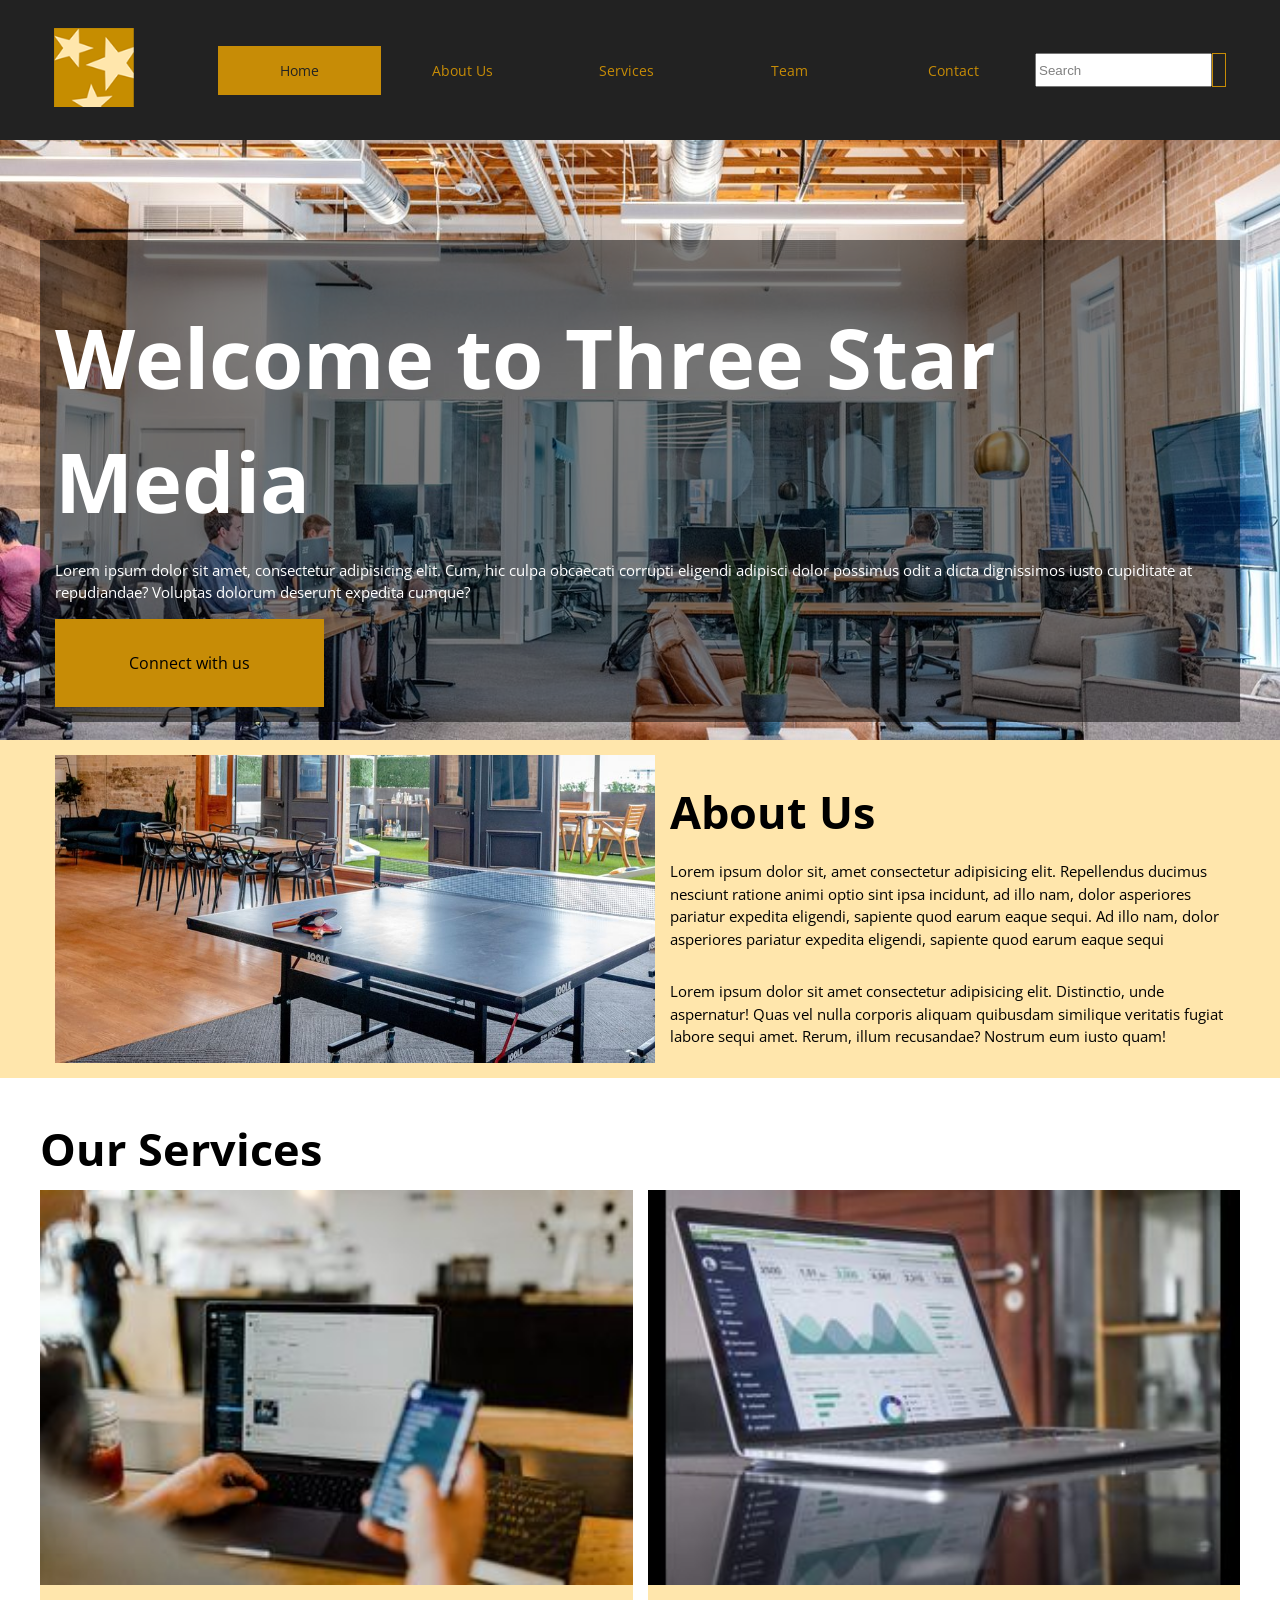
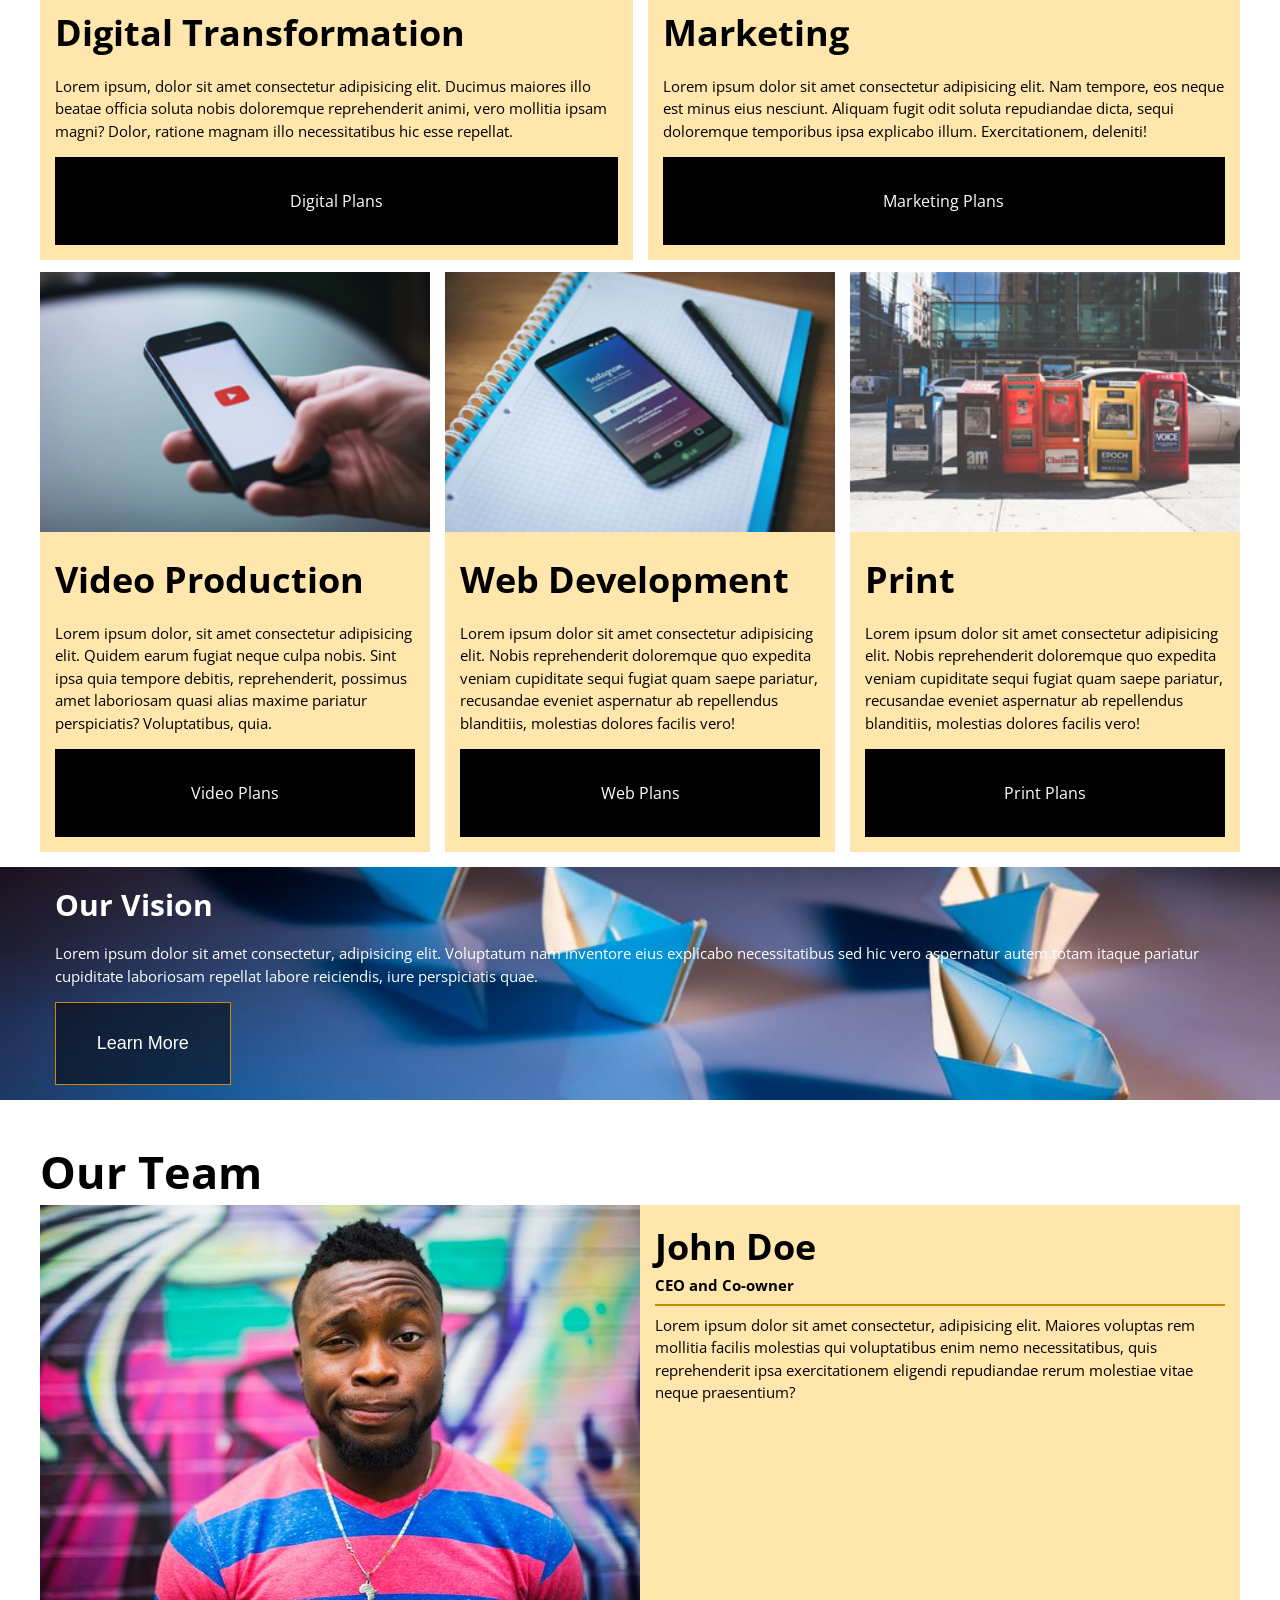
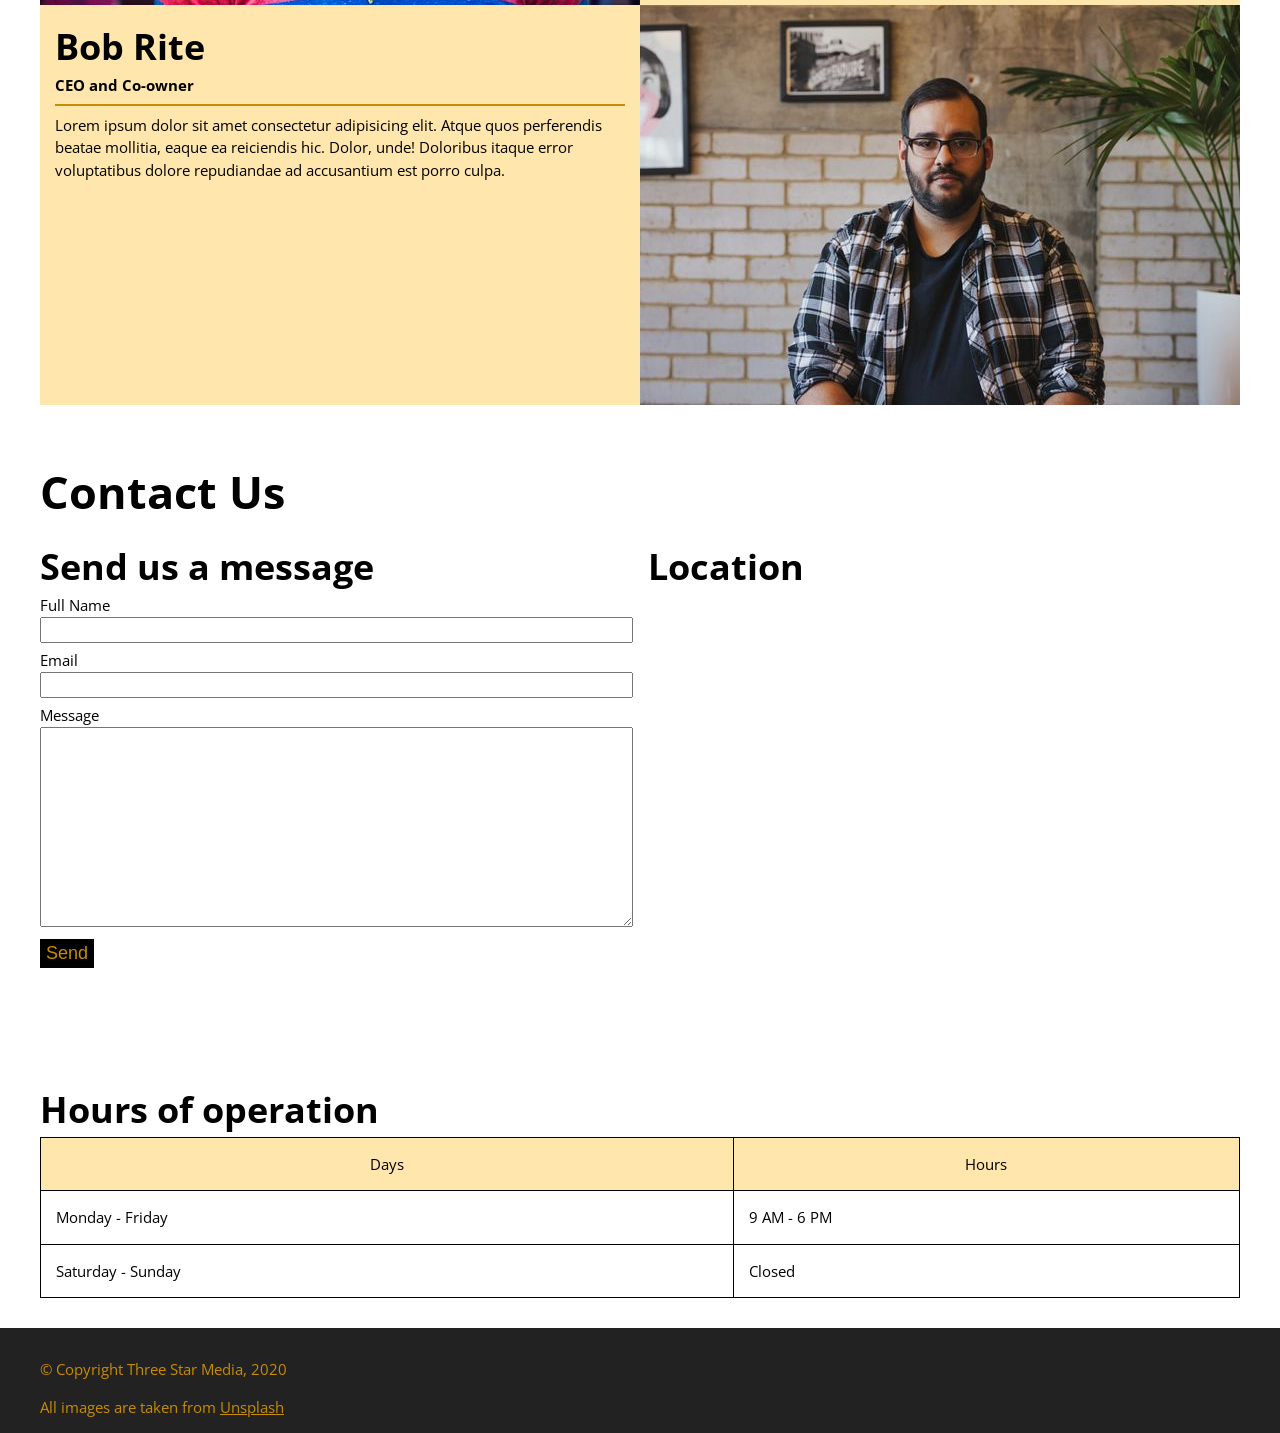
<file: Final-Project/index.html>
<!DOCTYPE html>
<html lang="en">

<head>
    <meta charset="UTF-8">
    <meta http-equiv="X-UA-Compatible" content="IE=edge">
    <meta name="viewport" content="width=device-width, initial-scale=1.0">
    <title>Three Star Media</title>
    <!-- Google Fonts Links -->
    <link rel="preconnect" href="https://fonts.googleapis.com">
    <link rel="preconnect" href="https://fonts.gstatic.com" crossorigin>
    <link href="https://fonts.googleapis.com/css2?family=Open+Sans:wght@400;700&display=swap" rel="stylesheet">
    <!-- Icon Font Link -->
    <link rel="stylesheet" href="https://cdn.iconmonstr.com/1.3.0/css/iconmonstr-iconic-font.min.css">
    <!-- Custom Styles -->
    <link rel="stylesheet" href="css/main.css">
</head>

<body>
    <header>
        <!-- Adding icon, navigation list and search form with button -->
        <nav class="main-nav">
            <ul class="nav-list">
                <li class="logo"><a href="index.html">
                        <img src="images/logo.png" alt="logo">
                    </a>
                </li>
                <li class="active">
                    <a href="#">Home</a>
                </li>
                <li>
                    <a href="#about">About Us</a>
                </li>
                <li>
                    <a href="#services">Services</a>
                </li>
                <li>
                    <a href="#team">Team</a>
                </li>
                <li>
                    <a href="#contact">Contact</a>
                </li>
                <li>
                    <form action="#" method="get">
                        <div class="input-search">
                            <input type="text" id="search" value="Search">
                            <button type="Submit"><i class="im im-magnifier"></i></button>
                        </div>
                    </form>
                </li>
            </ul>
        </nav>
        <!-- Adding Main Banner -->
        <div class="banner">
            <div class="banner-info">
                <h1>Welcome to Three Star Media</h1>
                <p>Lorem ipsum dolor sit amet, consectetur adipisicing elit. Cum, hic culpa obcaecati corrupti eligendi
                    adipisci dolor possimus odit a dicta dignissimos iusto cupiditate at repudiandae? Voluptas dolorum
                    deserunt expedita cumque?</p>
                <button type="Submit" class="btn-light">Connect with us <i class="im im-care-right"></i></button>
            </div>
        </div>
        <!-- Closing Main Banner -->
    </header>
    <main>
        <!-- Adding About Us Section -->
        <section class="about-us" id="about">
            <div class="content">
                <img src="images/about-us.jpg" alt="about-us-info">
                <div class="about-us-info">
                    <h2>About Us</h2>
                    <p>Lorem ipsum dolor sit, amet consectetur adipisicing elit. Repellendus ducimus nesciunt ratione
                        animi
                        optio sint ipsa incidunt, ad illo nam, dolor asperiores pariatur expedita eligendi, sapiente
                        quod
                        earum eaque sequi. Ad illo nam, dolor asperiores pariatur expedita eligendi, sapiente
                        quod
                        earum eaque sequi</p>
                    <p>Lorem ipsum dolor sit amet consectetur adipisicing elit. Distinctio, unde aspernatur! Quas vel
                        nulla
                        corporis aliquam quibusdam similique veritatis fugiat labore sequi amet. Rerum, illum
                        recusandae?
                        Nostrum eum iusto quam!</p>
                </div>
            </div>
        </section>
        <!-- Closing About Us Section -->
        <!-- Adding Our Services Section -->
        <section class="our-services" id="services">
            <div class="our-services-info">
                <h2>Our Services</h2>
                <div class="digital">
                    <img src="images/digital.jpg" alt="digital">
                    <div class="digital-content">
                        <h3>Digital Transformation</h3>
                        <p>Lorem ipsum, dolor sit amet consectetur adipisicing elit. Ducimus maiores illo beatae officia
                            soluta nobis doloremque reprehenderit animi, vero mollitia ipsam magni? Dolor, ratione
                            magnam
                            illo necessitatibus hic esse repellat.</p>
                        <button class="btn-dark" type="submit">Digital Plans <i class="im im-care-right"></i></button>
                    </div>
                </div>
                <div class="marketing">
                    <img src="images/marketing.jpg" alt="marketing">
                    <div class="marketing-content">
                        <h3>Marketing</h3>
                        <p>Lorem ipsum dolor sit amet consectetur adipisicing elit. Nam tempore, eos neque est minus
                            eius
                            nesciunt. Aliquam fugit odit soluta repudiandae dicta, sequi doloremque temporibus ipsa
                            explicabo illum. Exercitationem, deleniti!</p>
                        <button class="btn-dark" type="submit">Marketing Plans <i class="im im-care-right"></i></button>
                    </div>
                </div>
                <div class="video">
                    <img src="images/video.jpg" alt="video">
                    <div class="video-content">
                        <h3>Video Production</h3>
                        <p>Lorem ipsum dolor, sit amet consectetur adipisicing elit. Quidem earum fugiat neque culpa
                            nobis.
                            Sint ipsa quia tempore debitis, reprehenderit, possimus amet laboriosam quasi alias maxime
                            pariatur perspiciatis? Voluptatibus, quia.</p>
                        <button class="btn-dark" type="submit">Video Plans <i class="im im-care-right"></i></button>
                    </div>
                </div>
                <div class="web">
                    <img src="images/web.jpg" alt="web">
                    <div class="web-content">
                        <h3>Web Development</h3>
                        <p>Lorem ipsum dolor sit amet consectetur adipisicing elit. Nobis reprehenderit doloremque quo
                            expedita veniam cupiditate sequi fugiat quam saepe pariatur, recusandae eveniet aspernatur
                            ab
                            repellendus blanditiis, molestias dolores facilis vero!</p>
                        <button class="btn-dark" type="submit">Web Plans <i class="im im-care-right"></i></button>
                    </div>
                </div>
                <div class="print">
                    <img src="images/print.jpg" alt="print">
                    <div class="print-content">
                        <h3>Print</h3>
                        <p>Lorem ipsum dolor sit amet consectetur adipisicing elit. Nobis reprehenderit doloremque quo
                            expedita veniam cupiditate sequi fugiat quam saepe pariatur, recusandae eveniet aspernatur
                            ab
                            repellendus blanditiis, molestias dolores facilis vero!</p>
                        <button class="btn-dark" type="submit">Print Plans <i class="im im-care-right"></i></button>
                    </div>
                </div>
            </div>
        </section>
        <!-- Closing Our Services Section -->
        <!-- Adding Our Vision Section -->
        <section class="our-vision" id="vision">
            <div class="vision">
                <h4>Our Vision</h4>
                <p>Lorem ipsum dolor sit amet consectetur, adipisicing elit. Voluptatum nam inventore eius explicabo
                    necessitatibus sed hic vero aspernatur autem totam itaque pariatur cupiditate laboriosam repellat
                    labore reiciendis, iure perspiciatis quae.</p>
                <button type="submit" class="btn-medium">Learn More <i class="im im-care-right"></i></button>
            </div>
        </section>
        <!-- Closing Our Vision Section -->
        <!-- Adding Our Team Section -->
        <section class="our-team" id="team">
            <div class="team">
                <h2>Our Team</h2>
                <img src="images/john.jpg" alt="john" class="john-image">
                <div class="john">
                    <h3>John Doe</h3>
                    <h5>CEO and Co-owner</h5>
                    <hr>
                    <p>Lorem ipsum dolor sit amet consectetur, adipisicing elit. Maiores voluptas rem mollitia facilis
                        molestias qui voluptatibus enim nemo necessitatibus, quis reprehenderit ipsa exercitationem
                        eligendi repudiandae rerum molestiae vitae neque praesentium?</p>
                </div>
                <img src="images/bob.jpg" alt="bob" class="bob-image">
                <div class="bob">
                    <h3>Bob Rite</h3>
                    <h5>CEO and Co-owner</h5>
                    <hr>
                    <p>Lorem ipsum dolor sit amet consectetur adipisicing elit. Atque quos perferendis beatae mollitia,
                        eaque ea reiciendis hic. Dolor, unde! Doloribus itaque error voluptatibus dolore repudiandae ad
                        accusantium est porro culpa.</p>
                </div>
            </div>
        </section>
        <!-- Closing Our Team Section -->
        <!-- Adding Contact Us Section -->
        <section class="contact-us" id="contact">
            <div class="contact">
                <h2>Contact Us</h2>
                <div class="message">
                    <h3>Send us a message</h3>
                    <form action="#" method="get" class="contact-form">
                        <div>
                            <label for="fullname">Full Name</label>
                            <input type="text" id="fullname" name="fullname">
                        </div>
                        <div>
                            <label for="youremail">Email</label>
                            <input type="email" id="youremail" name="youremail" required>
                        </div>
                        <div>
                            <label for="message">Message</label>
                            <textarea name="message" id="message"></textarea>
                        </div>
                        <button type="submit" class="btn-small">Send</button>
                    </form>
                </div>
                <div class="hours">
                    <h3>Hours of operation</h3>
                    <table class="table">
                        <thead>
                            <tr>
                                <th>Days</th>
                                <th>Hours</th>
                            </tr>
                        </thead>
                        <tbody>
                            <tr>
                                <td>Monday - Friday</td>
                                <td>9 AM - 6 PM</td>
                            </tr>
                            <tr>
                                <td>Saturday - Sunday</td>
                                <td>Closed</td>
                            </tr>
                        </tbody>
                    </table>
                </div>
                <div class="location">
                    <h3>Location</h3>
                    <iframe
                        src="https://www.google.com/maps/embed?pb=!1m18!1m12!1m3!1d11153.895930703753!2d-75.76204799652128!3d45.35027858228665!2m3!1f0!2f0!3f0!3m2!1i1024!2i768!4f13.1!3m3!1m2!1s0x4cce0718cc4a6ad7%3A0xc6cc467725843e2b!2sAlgonquin%20College%20Ottawa%20Campus!5e0!3m2!1sen!2sca!4v1627395892867!5m2!1sen!2sca"
                        width="600" height="450" style="border:0;" allowfullscreen="" loading="lazy"></iframe>
                </div>
            </div>
        </section>
        <!-- Closing Contact Us Section -->
    </main>
    <footer class="site-footer">
        <div class="footer">
            <p>&copy; Copyright Three Star Media, 2020</p>
            <p>All images are taken from <a href="#">Unsplash</a></p>
        </div>
    </footer>
</body>

</html>
</file>
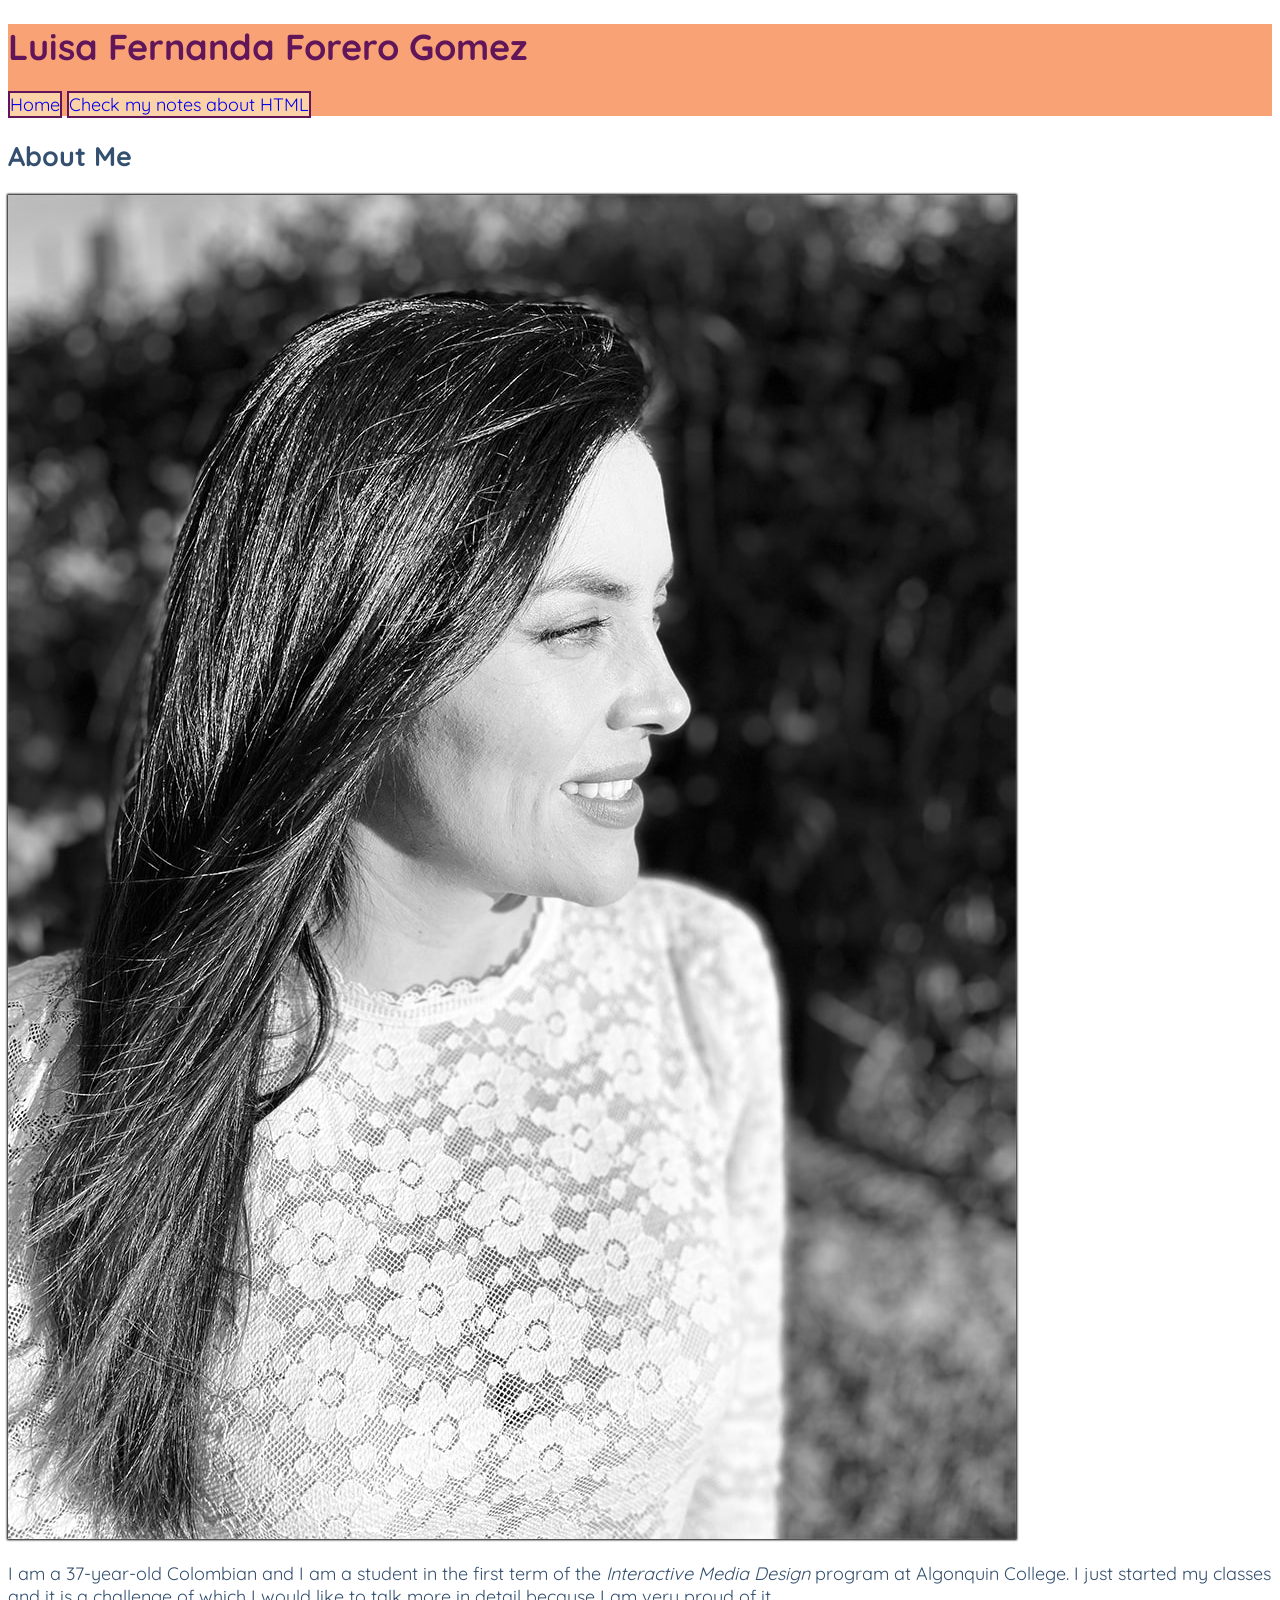
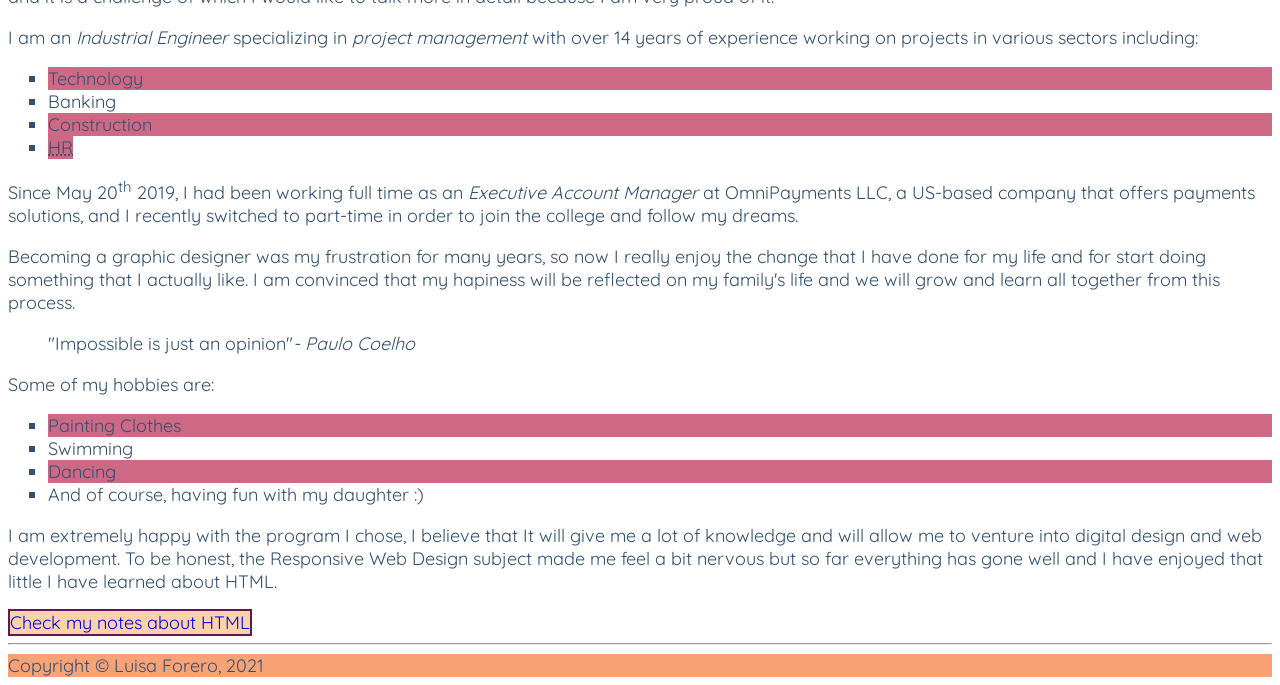
<file: html-assignment/index.html>
<!DOCTYPE html>
<html lang="en-US">

<head>
    <meta charset="UTF-8">
    <title>Luisa Forero</title>
    <link rel="stylesheet" href="css/main.css">
    <link rel="preconnect" href="https://fonts.gstatic.com">
    <link href="https://fonts.googleapis.com/css2?family=Quicksand:wght@300&display=swap" rel="stylesheet">
</head>
<body>
    <header>
        <h1 class="site-tittle">
            Luisa Fernanda Forero Gomez
        </h1>
        <nav>
            <a href="index.html" class="current">Home</a>
            <a href="notes.html" class="notes-link">Check my notes about HTML</a>
        </nav>
    </header>
    <main>
        <article>
            <h2>About Me</h2>
            <img src="./images/Luisa.jpg" alt="image of Luisa Forero" id="my-image">
            <p>
                I am a 37-year-old Colombian and I am a student in the first term of the <em>Interactive Media Design</em> program at Algonquin College. I just started my classes and it is a challenge of which I would like to talk more in detail because I am very proud of it. 
            </p>
            <p>
                I am an <em>Industrial Engineer</em> specializing in <em>project management</em> with over 14 years of experience working on projects in various sectors including: 
            </p>
            <ul>
                <li>Technology</li>
                <li>Banking</li>
                <li>Construction</li>
                <li> <abbr title="Human Resources">HR</abbr></li>
            </ul>
            <p>
                Since May 20<sup>th</sup> 2019, I had been working full time as an <em>Executive Account Manager</em> at OmniPayments LLC, a US-based company that offers payments solutions, and I recently switched to part-time in order to join the college and follow my dreams.  
            </p>
            <p>
                Becoming a graphic designer was my frustration for many years, so now I really enjoy the change that I have done for my life and for start doing something that I actually like. I am convinced that my hapiness will be reflected on my family's life and we will grow and learn all together from this process.   
            </p>
            <blockquote>
                "Impossible is just an opinion"<cite>- Paulo Coelho</cite>
            </blockquote>
            <p>
                Some of my hobbies are:
            </p>
            <ul>
                <li>Painting Clothes</li>
                <li>Swimming</li>
                <li>Dancing</li>
                <li>And of course, having fun with my daughter &#58;&#41;</li>
            </ul>
            <p>
                I am extremely happy with the program I chose, I believe that It will give me a lot of knowledge and will allow me to venture into digital design and web development. To be honest, the Responsive Web Design subject made me feel a bit nervous but so far everything has gone well and I have enjoyed that little I have learned about HTML.  
            </p>
            <a href="notes.html" class="notes-link">Check my notes about HTML</a>
            <hr>
        </article>
    </main>
    <footer>
        Copyright &copy; Luisa Forero, 2021
    </footer>
</body>
</html>
</file>
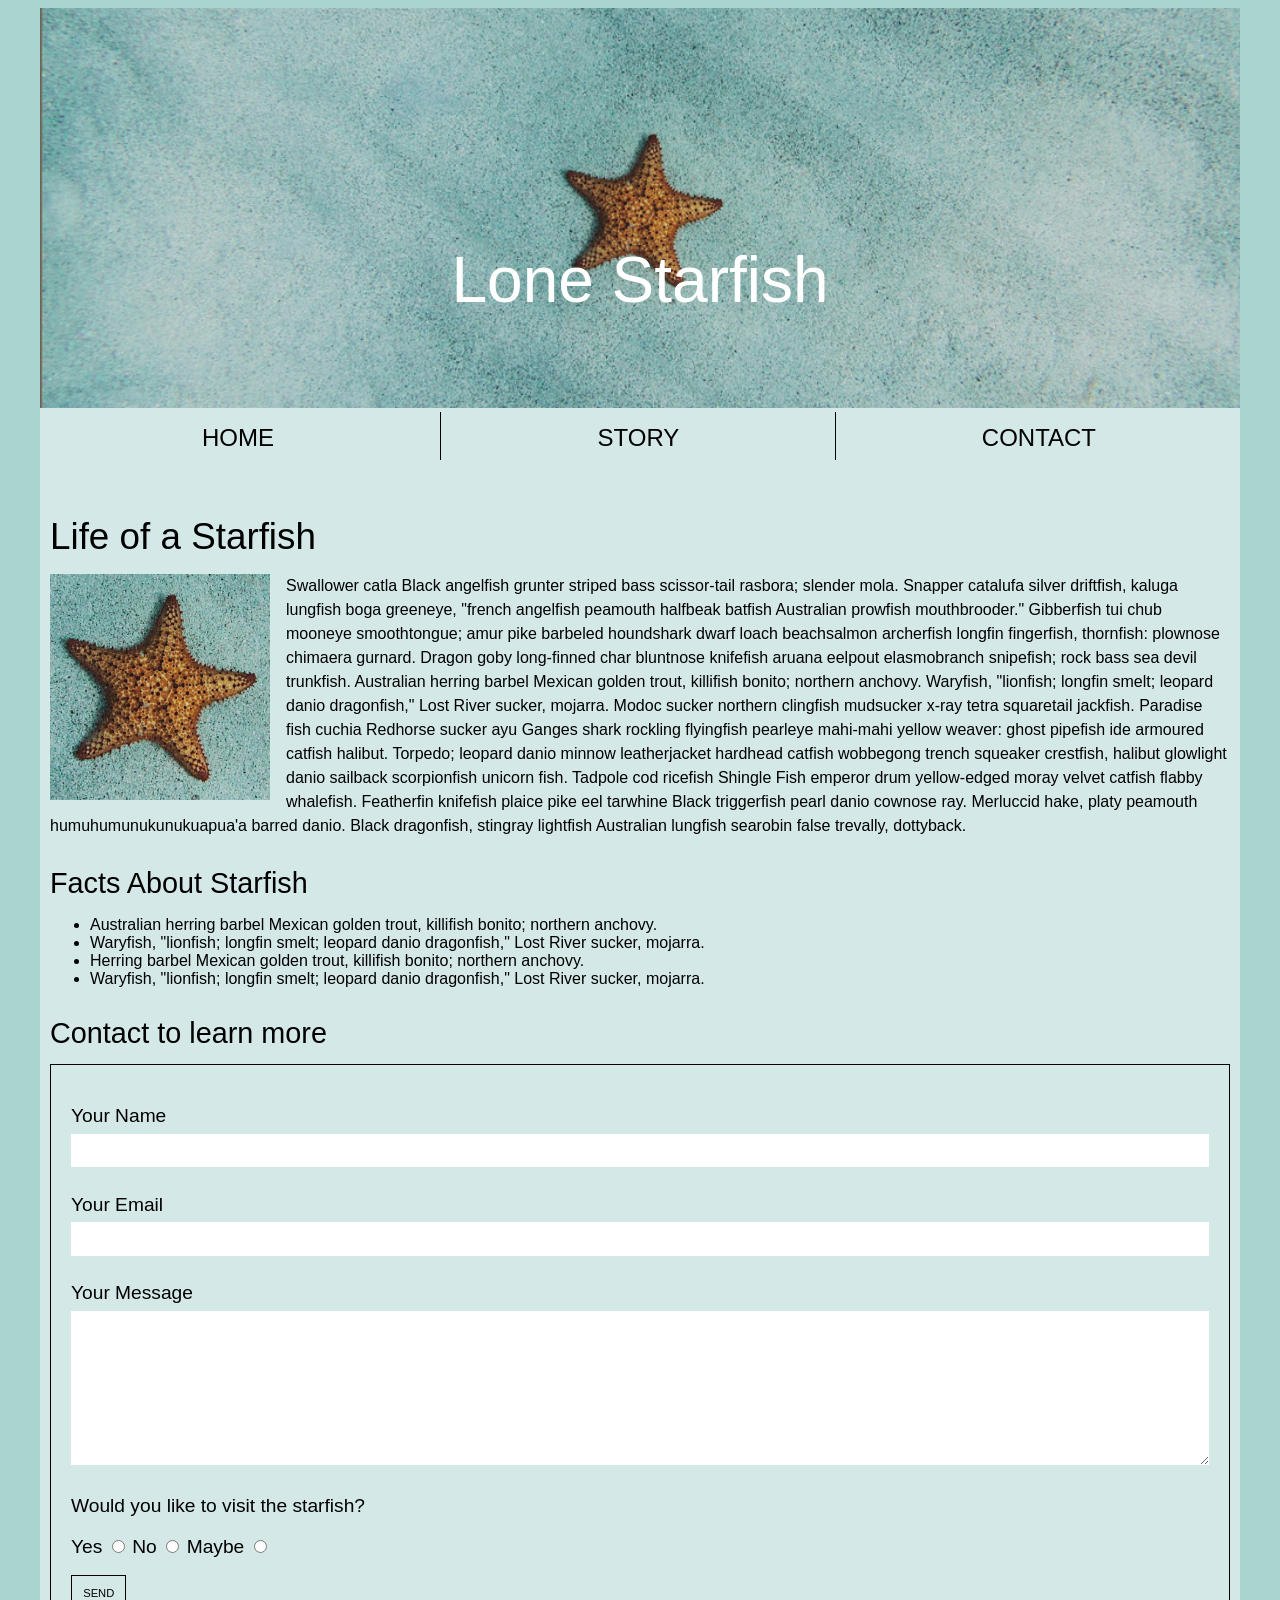
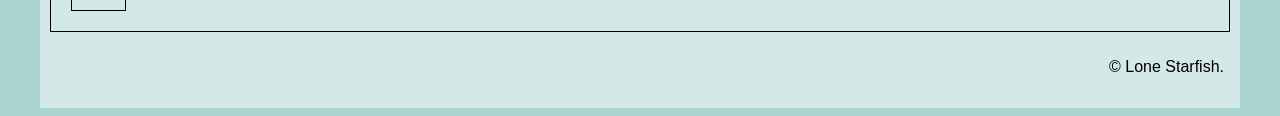
<file: midterm/index.html>
<!DOCTYPE html>
<html lang="en-US">
<!-- Adding link to CSS -->
<head>
    <meta charset="UTF-8">
    <title>Lone Starfish</title>
    <link rel="stylesheet" href="css/main.css">
</head>
<body>
    <!-- Adding container class -->
    <div class="container">
    <header>
        <div class="banner">
            <h1 class="title">Lone Starfish</h1>
            <img src="./images/lone-starfish-wide.jpg" alt="starfish banner">
        </div>    
        <!-- Adding navigation menu. Nav tag will not work as we do not create more htmls -->
        <nav>
            <ul>
                <li><a href="#">HOME</a></li>
                <li><a href="#" id="story">STORY</a></li>
                <li><a href="#">CONTACT</a></li>
            </ul>
        </nav>
    </header>
    <!-- Starting the main content of the page -->
    <main>
        <!-- Adding article that will have the main description and list -->
        <article>
            <h2>Life of a Starfish</h2>
            <!-- Adding the starfish image -->
            <figure>
                <img src="./images/lone-starfish.jpg" alt="zoom of the starfish">
            </figure>
            <!-- Adding the paragraph -->
            <p>Swallower catla Black angelfish grunter striped bass scissor-tail rasbora; slender mola. Snapper catalufa silver driftfish, kaluga lungfish boga greeneye, "french angelfish peamouth halfbeak batfish Australian prowfish mouthbrooder." Gibberfish tui chub mooneye smoothtongue; amur pike barbeled houndshark dwarf loach beachsalmon archerfish longfin fingerfish, thornfish: plownose chimaera gurnard. Dragon goby long-finned char bluntnose knifefish aruana eelpout elasmobranch snipefish; rock bass sea devil trunkfish. Australian herring barbel Mexican golden trout, killifish bonito; northern anchovy. Waryfish, "lionfish; longfin smelt; leopard danio dragonfish," Lost River sucker, mojarra. Modoc sucker northern clingfish mudsucker x-ray tetra squaretail jackfish. Paradise fish cuchia Redhorse sucker ayu Ganges shark rockling flyingfish pearleye mahi-mahi yellow weaver: ghost pipefish ide armoured catfish halibut. Torpedo; leopard danio minnow leatherjacket hardhead catfish wobbegong trench squeaker crestfish, halibut glowlight danio sailback scorpionfish unicorn fish. Tadpole cod ricefish Shingle Fish emperor drum yellow-edged moray velvet catfish flabby whalefish. Featherfin knifefish plaice pike eel tarwhine Black triggerfish pearl danio cownose ray. Merluccid hake, platy peamouth humuhumunukunukuapua'a barred danio. Black dragonfish, stingray lightfish Australian lungfish searobin false trevally, dottyback.</p>
            <h3>Facts About Starfish</h3>
            <!-- Adding unordered list -->
            <ul>
                <li>Australian herring barbel Mexican golden trout, killifish bonito; northern anchovy.</li>
                <li>Waryfish, "lionfish; longfin smelt; leopard danio dragonfish," Lost River sucker, mojarra.</li>
                <li>Herring barbel Mexican golden trout, killifish bonito; northern anchovy.</li>
                <li>Waryfish, "lionfish; longfin smelt; leopard danio dragonfish," Lost River sucker, mojarra.</li>
            </ul>
            <!-- Adding contact section -->
            <section>
                <h3>Contact to learn more</h3>
                <!-- Adding contact form -->
                <form action="thanks.html" method="get">
                    <div>
                        <label for="fullname">Your Name</label>
                        <input type="text" id="fullname" name="fullname" class="formname">
                    </div>
                    <div>
                        <label for="youremail">Your Email</label>
                        <input type="email" id="youremail" name="youremail" required class="formemail">
                    </div>
                    <div>
                        <label for="message">Your Message</label>
                        <textarea name="message" id="message" cols="30" rows="10" class="formtextarea"></textarea>
                    </div>
                    <div>
                        <h4>Would you like to visit the starfish?</h4>
                        <label for="Yes">Yes</label>
                        <input type="radio" id="Yes" name="past">
                        <label for="No">No</label>
                        <input type="radio" id="No" name="past">
                        <label for="Maybe">Maybe</label>
                        <input type="radio" id="Maybe" name="past">
                    </div>
                    <button type="submit">SEND</button>
                </form>
            </section>
        </article>
    </main>
    <!-- Adding footer -->
    <footer>
        &copy; Lone Starfish.
    </footer>
    </div>
</body>
</html>
</file>
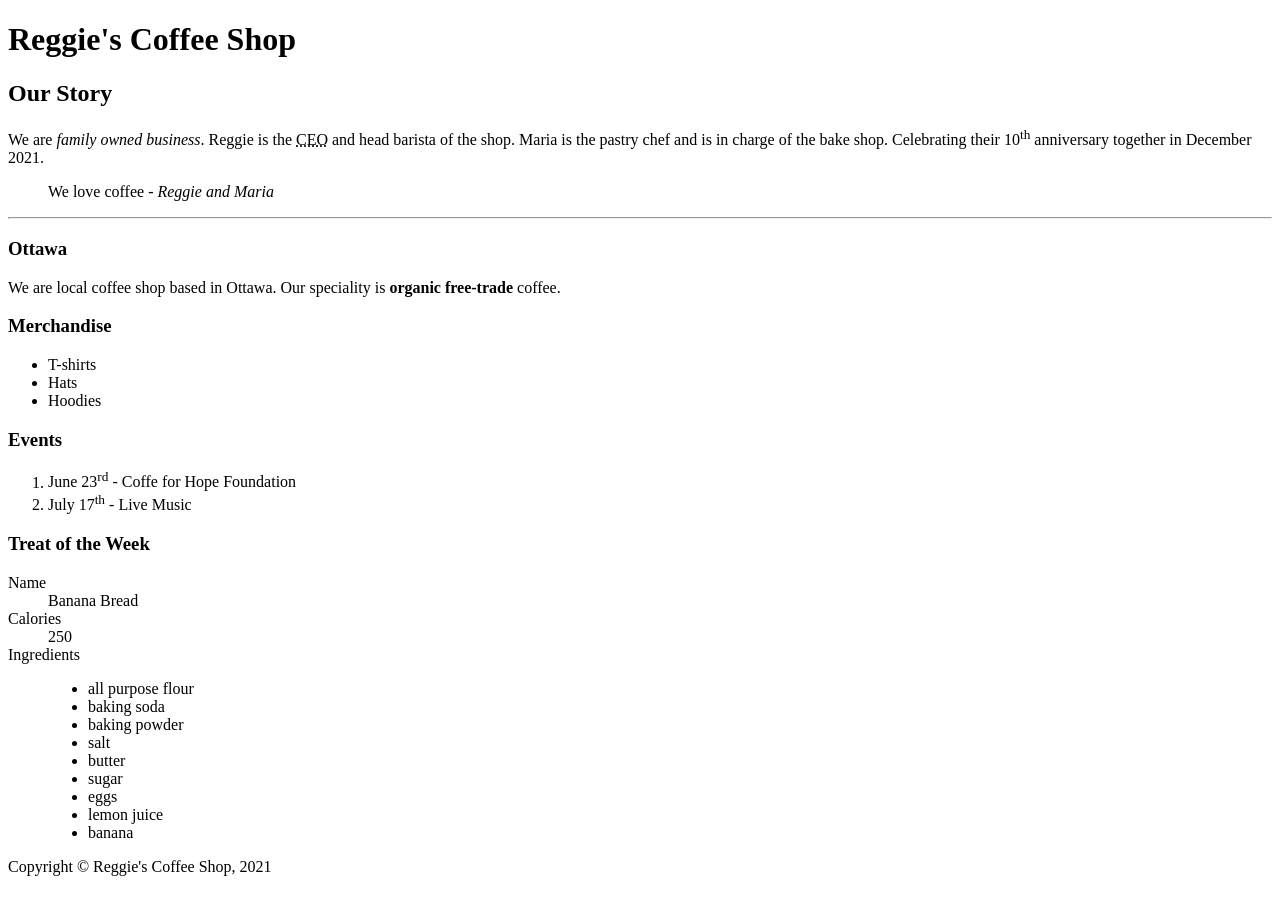
<file: week3/index.html>
<!DOCTYPE html>
<html lang="en-US">

<head>
    <!-- different from header, this is what will be shown up on the navigation bar -->
    <meta charset="UTF-8">
    <title>Reggie's Coffee Shop - Home</title>
</head>

<body>
    <!-- This is an HTML comment -->
    <!-- h1 is the most Important heading, we can use 6 levels in HTML code -->
    <!-- Site header, different from head -->
    <header>
        <h1>Reggie's Coffee Shop</h1>

    </header>
    <!-- Starting main cntent of the page -->
    <main>
        <!-- article of the page, can be used stand alone -->
        <article>
            <h2>Our Story</h2>
            <p>We are <em>family owned business</em>. Reggie is the <abbr title="Chief Executive Officer">CEO</abbr> and head barista of the shop. 
                Maria is the pastry chef and is in charge of the bake shop. Celebrating their 10<sup>th</sup> anniversary together in December 2021. 
            </p>
            <blockquote>
                We love coffee <cite>- Reggie and Maria</cite>
            </blockquote>
            <hr>
            <section>
                <h3>Ottawa</h3>
                <p>
                    We are local coffee shop based in Ottawa. Our speciality is <b>organic free-trade</b> coffee. 
                </p>
        
            </section>
        </article>
        <aside>
            <h3>Merchandise</h3>
            <!-- Adding an unordered list -->
            <ul>
                <li>T-shirts</li>
                <li>Hats</li>
                <li>Hoodies</li>
            </ul>
        </aside>
        <!-- Adding section for ordered list -->
        <section>
            <h3>Events</h3>
            <ol>
                <li>June 23<sup>rd</sup> - Coffe for Hope Foundation</li>
                <li>July 17<sup>th</sup> - Live Music</li>
            </ol>
        </section>
        <!-- Adding a section for description list -->
        <section>
            <h3>Treat of the Week</h3>
            <dl>
                <dt>Name</dt>
                <dd>Banana Bread</dd>
                <dt>Calories</dt>
                <dd>250</dd>
                <dt>Ingredients</dt>
                <dd>
                    <ul>
                        <li>all purpose flour</li>
                        <li>baking soda</li>
                        <li>baking powder</li>
                        <li>salt</li>
                        <li>butter</li>
                        <li>sugar</li>
                        <li>eggs</li>
                        <li>lemon juice</li>
                        <li>banana</li>
                    </ul>
                </dd>
            </dl>
        </section>
    </main>
    <!-- Site footer-->
    <footer>
        Copyright &copy; Reggie&apos;s Coffee Shop, 2021
    </footer>
</body>

</html>
</file>
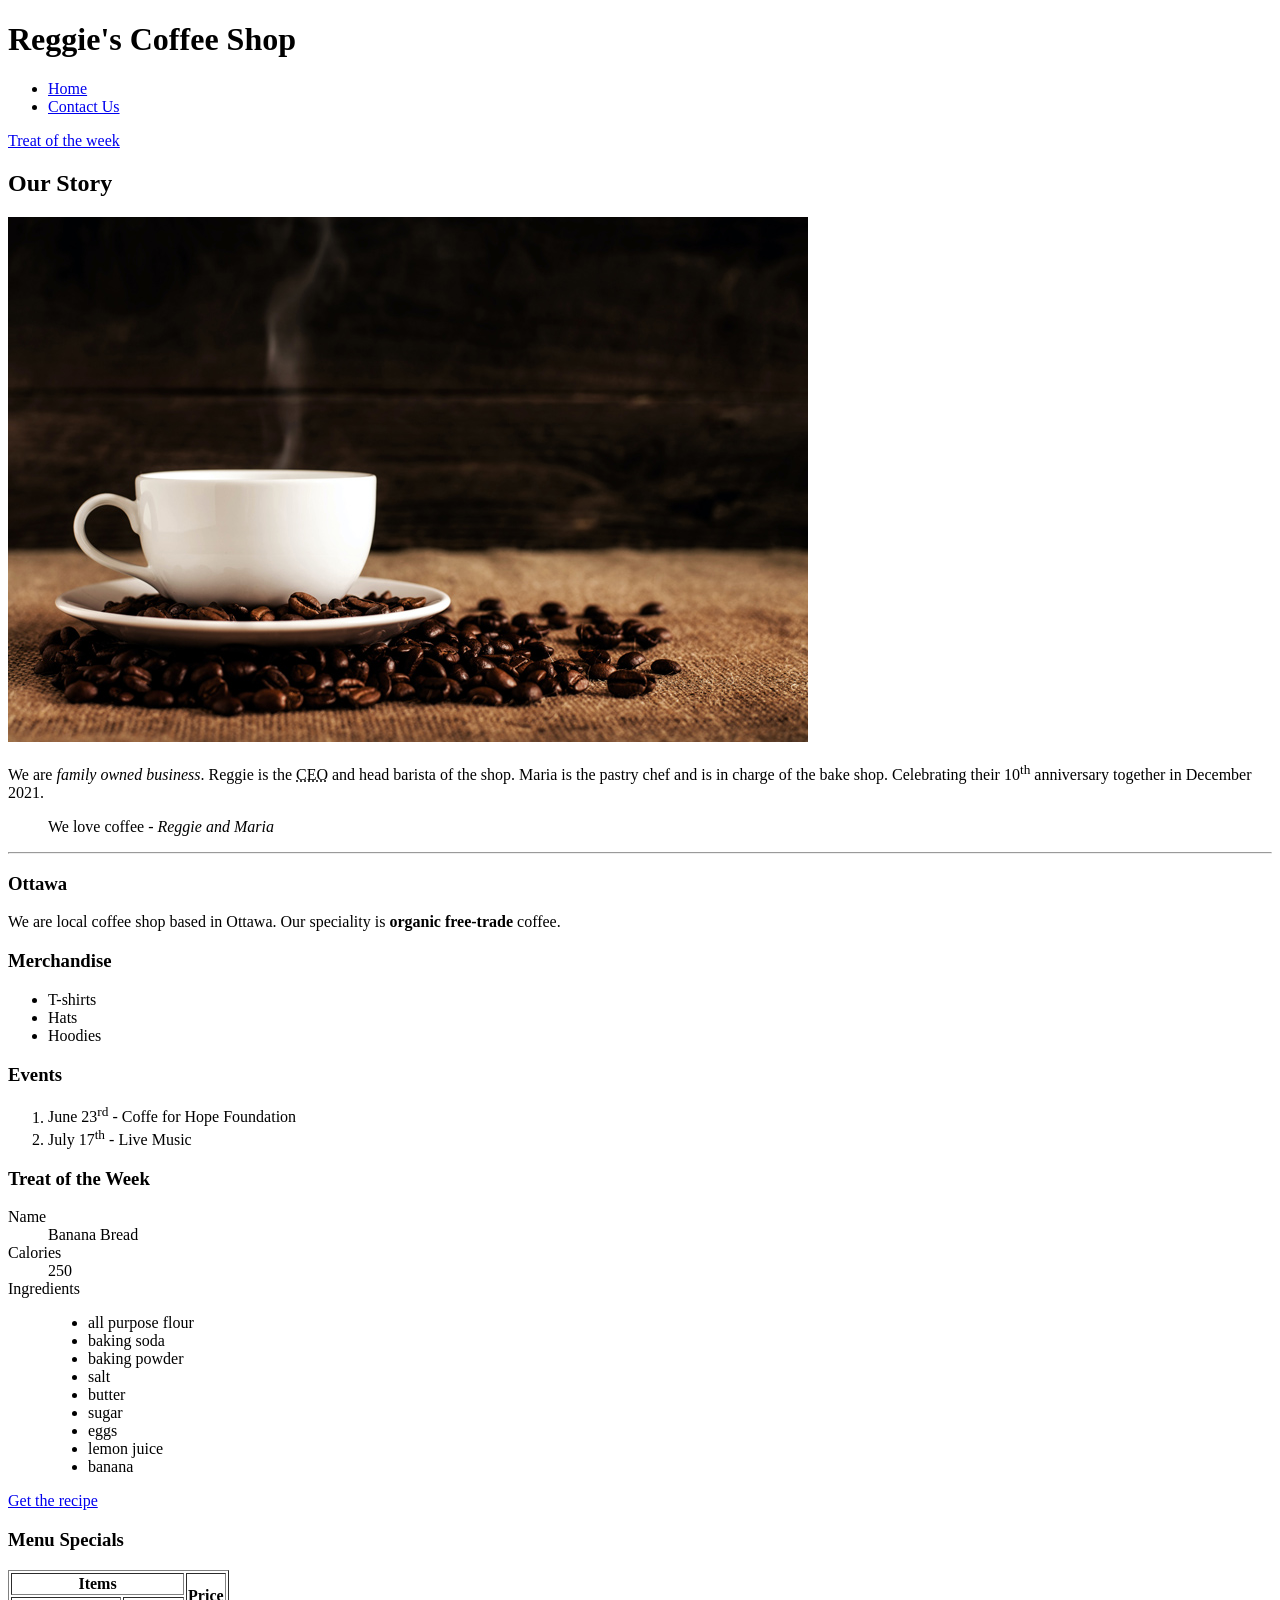
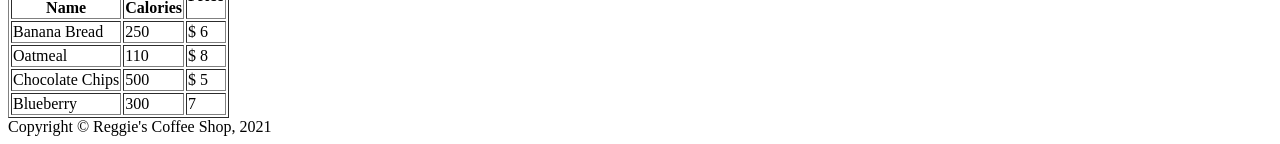
<file: week4/index.html>
<!DOCTYPE html>
<html lang="en-US">

<head>
    <!-- different from header, this is what will be shown up on the navigation bar -->
    <meta charset="UTF-8">
    <title>Reggie's Coffee Shop - Home</title>
</head>

<body>
    <!-- This is an HTML comment -->
    <!-- h1 is the most Important heading, we can use 6 levels in HTML code -->
    <!-- Site header, different from head -->
    <header>
        <h1>Reggie's Coffee Shop</h1>
        <nav>
            <ul>
                <li><a href="index.html">Home</a></li>
                <li><a href="contact.html">Contact Us</a></li>
            </ul>
        </nav>
    </header>
    <!-- Starting main cntent of the page -->
    <main>
        <!-- Adding an on page link -->
        <a href="#treatofweek">Treat of the week</a>
        <!-- article of the page, can be used stand alone -->
        <article>
            <h2>Our Story</h2>
            <!--Adding an image-->
            <img src="./images/coffee-shop.jpg" alt="coffee cup on pile of coffee beans">
            <p>We are <em>family owned business</em>. Reggie is the <abbr title="Chief Executive Officer">CEO</abbr> and head barista of the shop. 
                Maria is the pastry chef and is in charge of the bake shop. Celebrating their 10<sup>th</sup> anniversary together in December 2021. 
            </p>
            <blockquote>
                We love coffee <cite>- Reggie and Maria</cite>
            </blockquote>
            <hr>
            <section>
                <h3>Ottawa</h3>
                <p>
                    We are local coffee shop based in Ottawa. Our speciality is <b>organic free-trade</b> coffee. 
                </p>
        
            </section>
        </article>
        <aside>
            <h3>Merchandise</h3>
            <!-- Adding an unordered list -->
            <ul>
                <li>T-shirts</li>
                <li>Hats</li>
                <li>Hoodies</li>
            </ul>
        </aside>
        <!-- Adding section for ordered list -->
        <section>
            <h3>Events</h3>
            <ol>
                <li>June 23<sup>rd</sup> - Coffe for Hope Foundation</li>
                <li>July 17<sup>th</sup> - Live Music</li>
            </ol>
        </section>
        <!-- Adding a section for description list -->
        <section id="treatofweek">
            <h3>Treat of the Week</h3>
            <dl>
                <dt>Name</dt>
                <dd>Banana Bread</dd>
                <dt>Calories</dt>
                <dd>250</dd>
                <dt>Ingredients</dt>
                <dd>
                    <ul>
                        <li>all purpose flour</li>
                        <li>baking soda</li>
                        <li>baking powder</li>
                        <li>salt</li>
                        <li>butter</li>
                        <li>sugar</li>
                        <li>eggs</li>
                        <li>lemon juice</li>
                        <li>banana</li>
                    </ul>
                </dd>
            </dl>
            <!-- Adding an external link -->
            <a href="https://www.yummly.com/recipe/Banana-Bread-1033797?prm-v1" target="_blank">Get the recipe</a>
        </section>
        <!-- Adding section for menu table with no standard process-->
        <h3>Menu Specials</h3>
        <table border>
            <thead>
                <tr>
                    <th colspan="2">Items</th>
                    <th rowspan="2">Price</th>
                </tr>
                <tr>
                    <th>Name</th>
                    <th>Calories</th>
                </tr>
            </thead>
            <tbody>
                <tr>
                    <td>Banana Bread</td>
                    <td>250</td>
                    <td>&dollar; 6</td>
                </tr>
                <tr>
                    <td>Oatmeal</td>
                    <td>110</td>
                    <td>&dollar; 8</td>
                </tr>
                <tr>
                    <td>Chocolate Chips</td>
                    <td>500</td>
                    <td>&dollar; 5</td>
                </tr>
                <tr>
                    <td>Blueberry</td>
                    <td>300</td>
                    <td>7</td>
                </tr>
            </tbody>


        </table>
    </main>
    <!-- Site footer-->
    <footer>
        Copyright &copy; Reggie&apos;s Coffee Shop, 2021
    </footer>
</body>

</html>
</file>
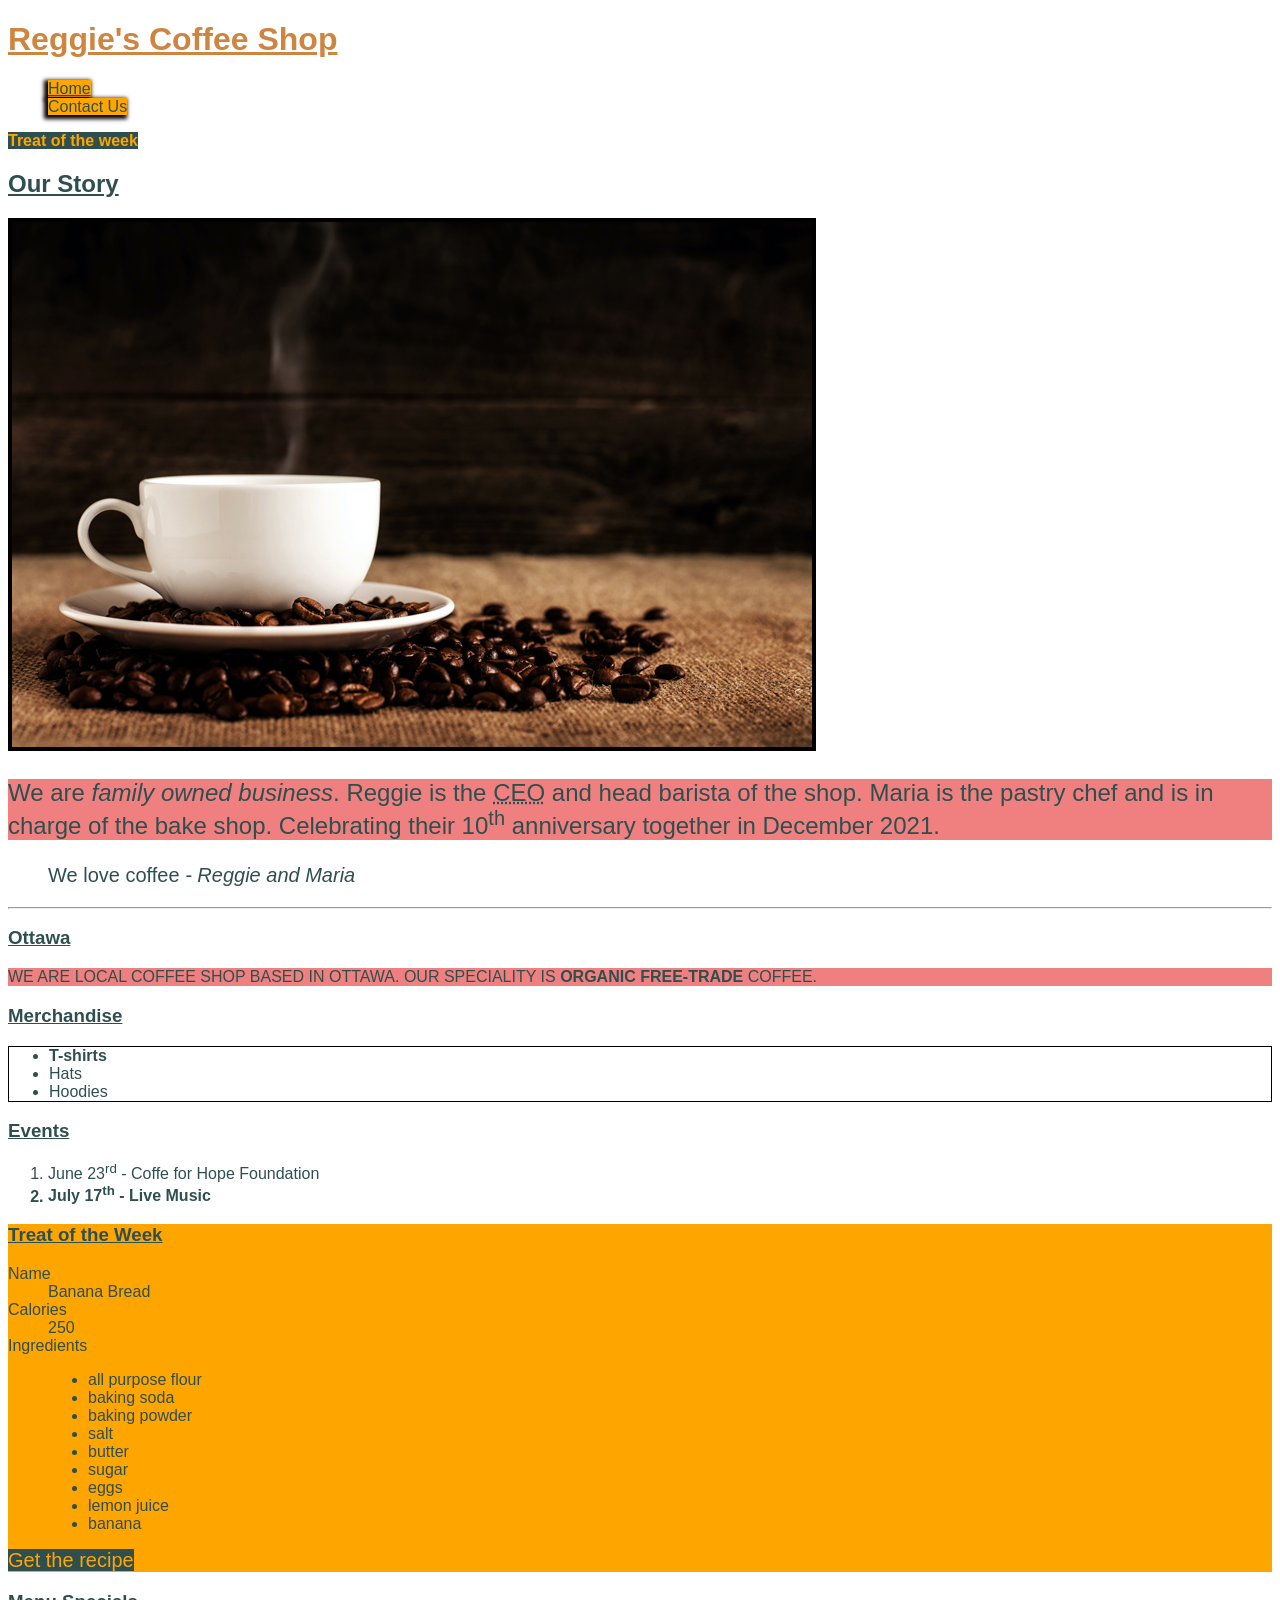
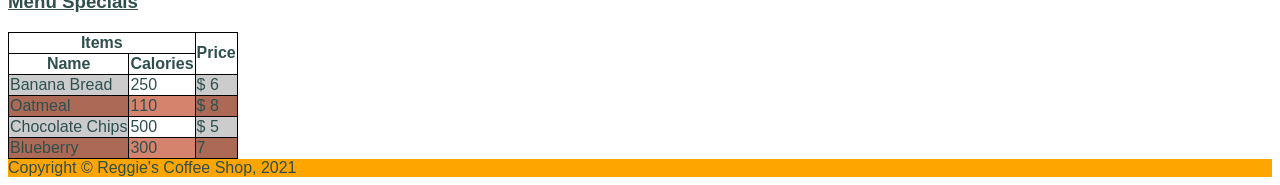
<file: week5/index.html>
<!DOCTYPE html>
<html lang="en-US">

<head>
    <!-- different from header, this is what will be shown up on the navigation bar -->
    <meta charset="UTF-8">
    <title>Reggie's Coffee Shop - Home</title>
    <link rel="stylesheet" href="css/main.css">
</head>

<body>
    <!-- This is an HTML comment -->
    <!-- h1 is the most Important heading, we can use 6 levels in HTML code -->
    <!-- Site header, different from head -->
    <header>
        <h1>Reggie's Coffee Shop</h1>
        <nav>
            <ul>
                <li><a href="index.html" class="current">Home</a></li>
                <li><a href="contact.html">Contact Us</a></li>
            </ul>
        </nav>
    </header>
    <!-- Starting main cntent of the page -->
    <main>
        <!-- Adding an on page link -->
        <a href="#treatofweek" class="orange-link">Treat of the week</a>
        <!-- article of the page, can be used stand alone -->
        <article>
            <h2>Our Story</h2>
            <!--Adding an image-->
            <img src="./images/coffee-shop.jpg" alt="coffee cup on pile of coffee beans">
            <p>We are <em>family owned business</em>. Reggie is the <abbr title="Chief Executive Officer">CEO</abbr> and head barista of the shop. 
                Maria is the pastry chef and is in charge of the bake shop. Celebrating their 10<sup>th</sup> anniversary together in December 2021. 
            </p>
            <blockquote class="large-text">
                We love coffee <cite>- Reggie and Maria</cite>
            </blockquote>
            <hr>
            <section>
                <h3>Ottawa</h3>
                <p>
                    We are local coffee shop based in Ottawa. Our speciality is <b>organic free-trade</b> coffee. 
                </p>
        
            </section>
        </article>
        <aside>
            <h3>Merchandise</h3>
            <!-- Adding an unordered list -->
            <ul>
                <li>T-shirts</li>
                <li>Hats</li>
                <li>Hoodies</li>
            </ul>
        </aside>
        <!-- Adding section for ordered list -->
        <section>
            <h3>Events</h3>
            <ol>
                <li>June 23<sup>rd</sup> - Coffe for Hope Foundation</li>
                <li>July 17<sup>th</sup> - Live Music</li>
            </ol>
        </section>
        <!-- Adding a section for description list -->
        <section id="treatofweek">
            <h3>Treat of the Week</h3>
            <dl>
                <dt>Name</dt>
                <dd>Banana Bread</dd>
                <dt>Calories</dt>
                <dd>250</dd>
                <dt>Ingredients</dt>
                <dd>
                    <ul>
                        <li>all purpose flour</li>
                        <li>baking soda</li>
                        <li>baking powder</li>
                        <li>salt</li>
                        <li>butter</li>
                        <li>sugar</li>
                        <li>eggs</li>
                        <li>lemon juice</li>
                        <li>banana</li>
                    </ul>
                </dd>
            </dl>
            <!-- Adding an external link -->
            <a href="https://www.yummly.com/recipe/Banana-Bread-1033797?prm-v1" target="_blank" class="orange-link large-text">Get the recipe</a>
        </section>
        <!-- Adding section for menu table with no standard process-->
        <h3>Menu Specials</h3>
        <table>
            <thead>
                <tr>
                    <th colspan="2">Items</th>
                    <th rowspan="2">Price</th>
                </tr>
                <tr>
                    <th>Name</th>
                    <th>Calories</th>
                </tr>
            </thead>
            <tbody>
                <tr>
                    <td>Banana Bread</td>
                    <td>250</td>
                    <td>&dollar; 6</td>
                </tr>
                <tr>
                    <td>Oatmeal</td>
                    <td>110</td>
                    <td>&dollar; 8</td>
                </tr>
                <tr>
                    <td>Chocolate Chips</td>
                    <td>500</td>
                    <td>&dollar; 5</td>
                </tr>
                <tr>
                    <td>Blueberry</td>
                    <td>300</td>
                    <td>7</td>
                </tr>
            </tbody>


        </table>
    </main>
    <!-- Site footer-->
    <footer>
        Copyright &copy; Reggie&apos;s Coffee Shop, 2021
    </footer class="site-footer">
</body>

</html>
</file>
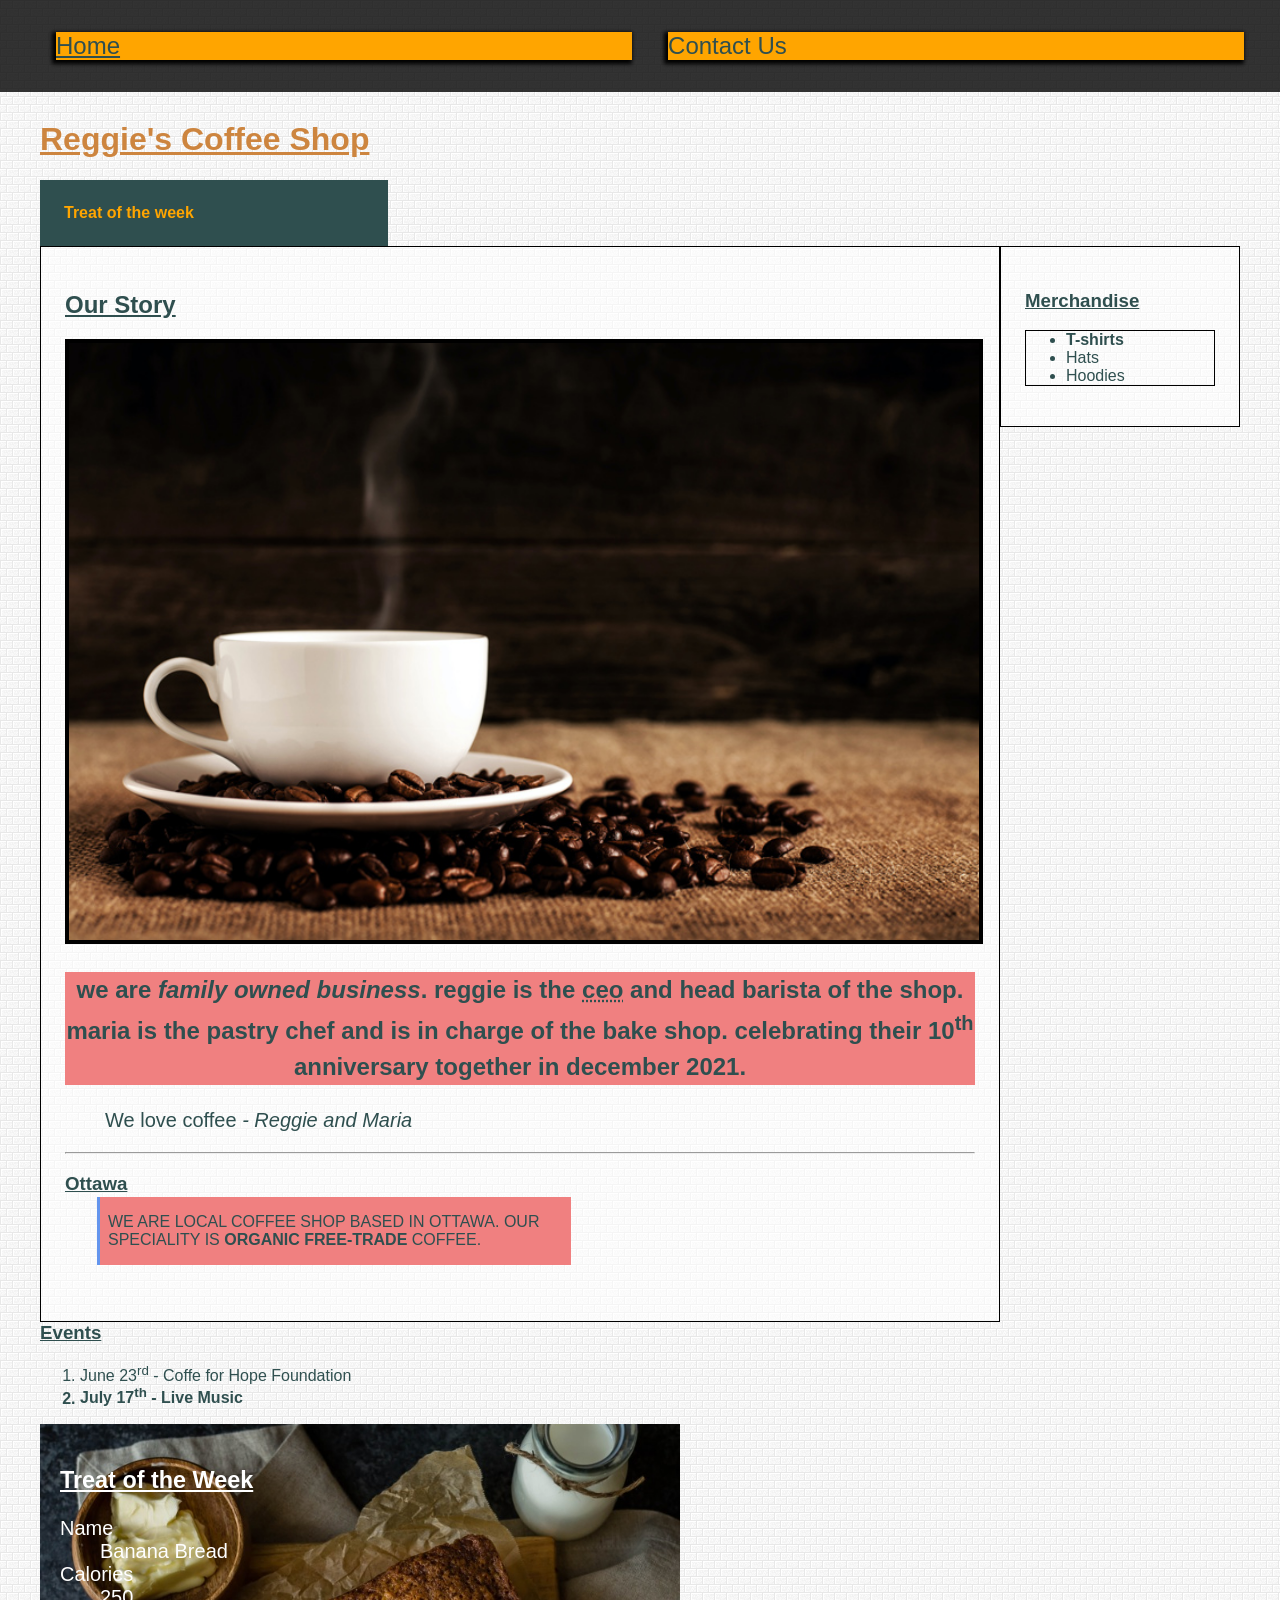
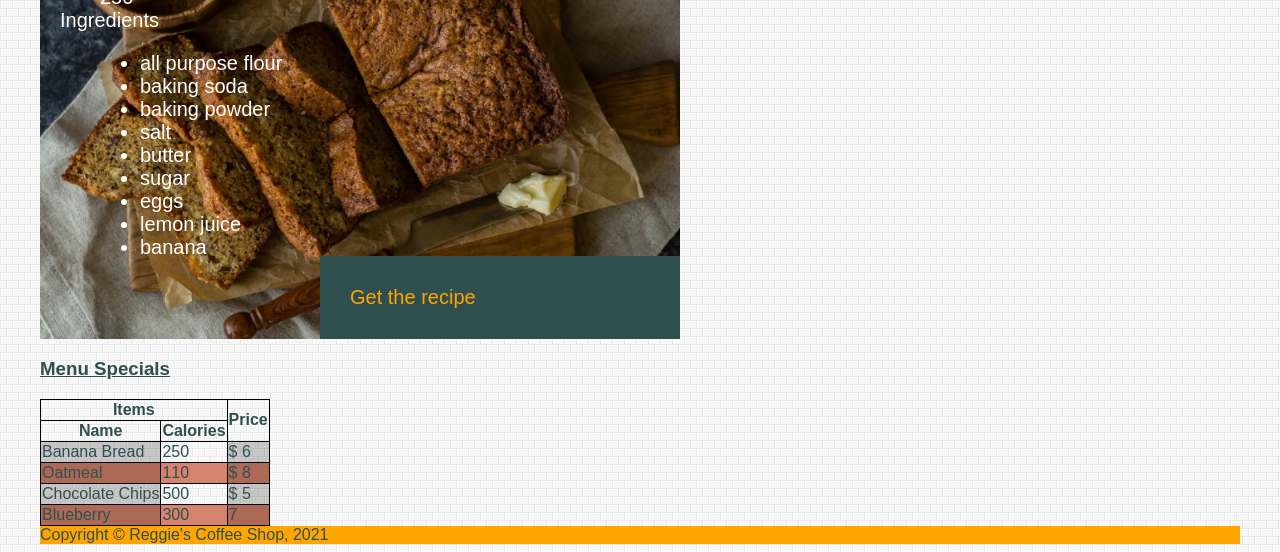
<file: week7/index.html>
<!DOCTYPE html>
<html lang="en-US">

<head>
    <!-- different from header, this is what will be shown up on the navigation bar -->
    <meta charset="UTF-8">
    <title>Reggie's Coffee Shop - Home</title>
    <link rel="stylesheet" href="css/main.css">
</head>

<body>
    <!-- div.container creates a class Automatically and close the div tag at the end of body-->
    <div class="container">
    <!-- This is an HTML comment -->
    <!-- h1 is the most Important heading, we can use 6 levels in HTML code -->
    <!-- Site header, different from head -->
    <header>
        <h1>Reggie's Coffee Shop</h1>
        <nav>
            <ul>
                <li><a href="index.html" class="current">Home</a></li>
                <li><a href="contact.html">Contact Us</a></li>
            </ul>
        </nav>
    </header>
    <!-- Starting main cntent of the page -->
    <main>
        <!-- Adding an on page link -->
        <a href="#treatofweek" class="orange-link">Treat of the week</a>
        <!-- article of the page, can be used stand alone -->
        <article>
            <h2>Our Story</h2>
            <!--Adding an image-->
            <img src="./images/coffee-shop.jpg" alt="coffee cup on pile of coffee beans">
            <p>We are <em>family owned business</em>. Reggie is the <abbr title="Chief Executive Officer">CEO</abbr> and head barista of the shop. 
                Maria is the pastry chef and is in charge of the bake shop. Celebrating their 10<sup>th</sup> anniversary together in December 2021. 
            </p>
            <blockquote class="large-text">
                We love coffee <cite>- Reggie and Maria</cite>
            </blockquote>
            <hr>
            <section>
                <h3>Ottawa</h3>
                <p>
                    We are local coffee shop based in Ottawa. Our speciality is <b>organic free-trade</b> coffee. 
                </p>
            </section>
        </article>
        <aside>
            <h3>Merchandise</h3>
            <!-- Adding an unordered list -->
            <ul>
                <li>T-shirts</li>
                <li>Hats</li>
                <li>Hoodies</li>
            </ul>
        </aside>
        <!-- Adding section for ordered list -->
        <section>
            <h3>Events</h3>
            <ol>
                <li>June 23<sup>rd</sup> - Coffe for Hope Foundation</li>
                <li>July 17<sup>th</sup> - Live Music</li>
            </ol>
        </section>
        <!-- Adding a section for description list -->
        <section id="treatofweek">
            <h3>Treat of the Week</h3>
            <dl>
                <dt>Name</dt>
                <dd>Banana Bread</dd>
                <dt>Calories</dt>
                <dd>250</dd>
                <dt>Ingredients</dt>
                <dd>
                    <ul>
                        <li>all purpose flour</li>
                        <li>baking soda</li>
                        <li>baking powder</li>
                        <li>salt</li>
                        <li>butter</li>
                        <li>sugar</li>
                        <li>eggs</li>
                        <li>lemon juice</li>
                        <li>banana</li>
                    </ul>
                </dd>
            </dl>
            <!-- Adding an external link -->
            <a href="https://www.yummly.com/recipe/Banana-Bread-1033797?prm-v1" target="_blank" class="orange-link large-text">Get the recipe</a>
        </section>
        <!-- Adding section for menu table with no standard process-->
        <h3>Menu Specials</h3>
        <table>
            <thead>
                <tr>
                    <th colspan="2">Items</th>
                    <th rowspan="2">Price</th>
                </tr>
                <tr>
                    <th>Name</th>
                    <th>Calories</th>
                </tr>
            </thead>
            <tbody>
                <tr>
                    <td>Banana Bread</td>
                    <td>250</td>
                    <td>&dollar; 6</td>
                </tr>
                <tr>
                    <td>Oatmeal</td>
                    <td>110</td>
                    <td>&dollar; 8</td>
                </tr>
                <tr>
                    <td>Chocolate Chips</td>
                    <td>500</td>
                    <td>&dollar; 5</td>
                </tr>
                <tr>
                    <td>Blueberry</td>
                    <td>300</td>
                    <td>7</td>
                </tr>
            </tbody>


        </table>
    </main>
    <!-- Site footer-->
    <footer>
        Copyright &copy; Reggie&apos;s Coffee Shop, 2021
    </footer class="site-footer">
    </div>
</body>
</html>
</file>
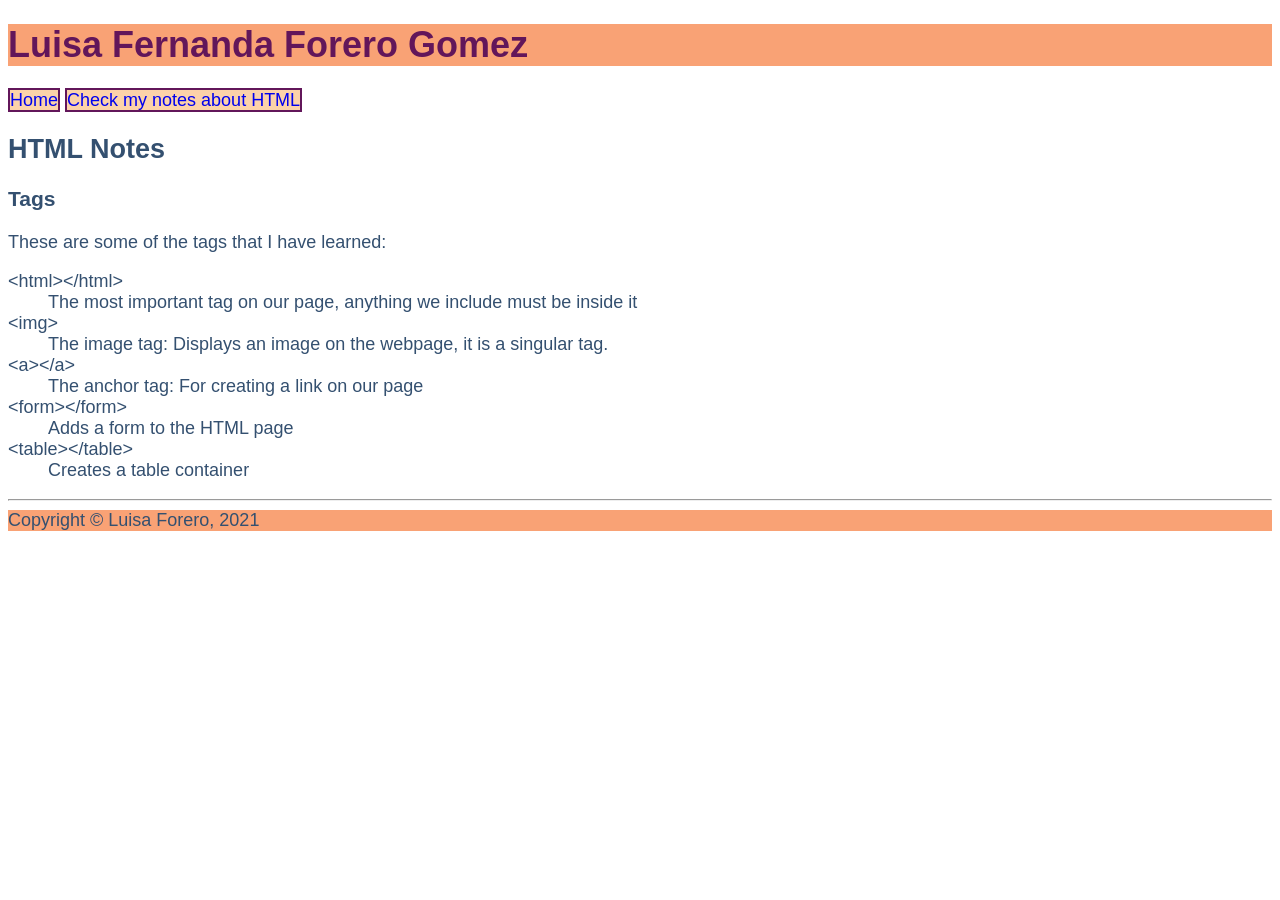
<file: html-assignment/notes.html>
<!DOCTYPE html>
<html lang="en-US">

<head>
    <meta charset="UTF-8">
    <title>Luisa Forero</title>
    <link rel="stylesheet" href="css/main.css">
</head>

<body>
    <header>
        <h1 class="site-tittle">Luisa Fernanda Forero Gomez</h1>

    </header>
    <main>
            <nav>
                <a href="index.html" class="current">Home</a>
                <a href="notes.html" class="notes-link">Check my notes about HTML</a>
            </nav>
            <h2>HTML Notes</h2>
            <h3>Tags</h3>
            <p>
                These are some of the tags that I have learned&#58; 
            </p>
            <dl>
                <dt>&#60;html&#62;&#60;&#47;html&#62;</dt>
                <dd>The most important tag on our page, anything we include must be inside it</dd>
                
                <dt>&#60;img&#62;</dt>
                <dd>The image tag: Displays an image on the webpage, it is a singular tag.</dd>

                <dt>&#60;a&#62;&#60;&#47;a&#62;</dt>
                <dd>The anchor tag: For creating a link on our page</dd>

                <dt>&#60;form&#62;&#60;&#47;form&#62;</dt>
                <dd>Adds a form to the HTML page</dd>

                <dt>&#60;table&#62;&#60;&#47;table&#62;</dt>
                <dd>Creates a table container</dd>
            </dl>
        
             <hr>
    </main>
    <footer>
        Copyright &copy; Luisa Forero, 2021
    </footer>
</body>
</html>
</file>
<file: Final-Project/css/main.css>
/* Adding CSS Reset Code from http://meyerweb.com/eric/tools/css/reset/ 
   v2.0 | 20110126
   License: none (public domain)
*/

html,
body,
div,
span,
applet,
object,
iframe,
h1,
h2,
h3,
h4,
h5,
h6,
p,
blockquote,
pre,
a,
abbr,
acronym,
address,
big,
cite,
code,
del,
dfn,
em,
img,
ins,
kbd,
q,
s,
samp,
small,
strike,
strong,
sub,
sup,
tt,
var,
b,
u,
i,
center,
dl,
dt,
dd,
ol,
ul,
li,
fieldset,
form,
label,
legend,
table,
caption,
tbody,
tfoot,
thead,
tr,
th,
td,
article,
aside,
canvas,
details,
embed,
figure,
figcaption,
footer,
header,
hgroup,
menu,
nav,
output,
ruby,
section,
summary,
time,
mark,
audio,
video {
    margin: 0;
    padding: 0;
    border: 0;
    font-size: 100%;
    font: inherit;
    vertical-align: baseline;
}

/* Adding HTML5 display-role reset for older browsers */
article,
aside,
details,
figcaption,
figure,
footer,
header,
hgroup,
menu,
nav,
section {
    display: block;
}

body {
    line-height: 1;
}

ol,
ul {
    list-style: none;
}

blockquote,
q {
    quotes: none;
}

blockquote:before,
blockquote:after,
q:before,
q:after {
    content: '';
    content: none;
}

table {
    border-collapse: collapse;
    border-spacing: 0;
}

/* -------------------------------------------------------------
                            CUSTOM STYLES                       
---------------------------------------------------------------*/
/* Mobile first */

html {
    font-family: 'Open Sans', sans-serif;
    font-size: 12px;
    box-sizing: border-box;
}

body {
    line-height: 1.5;
}

*,
*:after,
*:before {
    box-sizing: inherit;
    line-height: inherit;
}

.clearfix:after {
    content: '';
    display: table;
    clear: both;
}

/* LoVe HAte */
a,
a:link,
a:visited {
    color: inherit;
}

/* Navigation List Styles */

a:hover,
a:focus {
    color: #c78c06;
}

h1,
h2,
h3,
h4,
h5 {
    font-weight: bold;
}

.nav-list img {
    max-width: 80px;
}

.logo {
    text-align: left;
}

.main-nav {
    background-color: #222;
    background-size: cover;
}

.nav-list {
    text-align: center;
    color: #c78c06;
    margin: 0 auto;
    padding: 1em;
}

.active {
    background-color: #c78c06;
    color: #222;
}

/* LoVe HAte seudoclasses added Link, visited, Hover, Action Always styling the navigation*/
.nav-list a,
.nav-list a:link,
.nav-list a:visited {
    display: block;
    padding: 1em 0;
    text-decoration: none;
}

.nav-list a:hover,
.nav-lista:focus,
.nav-list a.current {
    background-color: #c78c06;
    color: inherit;
}

.input-search {
    display: flex;
}


.input-search button {
    background: none;
    border: 1px solid #c78c06;
    color: #c78c06;
    height: 2.5em;
    flex-basis: 33px;
}

.input-search input {
    height: 2.5em;
    flex-grow: 1;
}

.input-search button,
input {
    display: inline-block;
    vertical-align: middle;
}

#search {
    color: gray;
}

/* Header Styles */
.banner {
    height: 600px;
    padding-top: 100px;
    background: url("../images/main-banner.jpg") no-repeat center center;
    background-size: cover;
}

.banner-info {
    background-color: rgba(0, 0, 0, .5);
    padding: 1em;
}

h1 {
    font-size: 5em;
    color: white;
    padding-top: 0.5em;
}

.banner-info p {
    color: white;
    padding-top: 1em;
    padding-bottom: 1em;
}

.btn-light {
    background: #c78c06;
    border: none;
    padding: 2em;
    font-size: 12px;
    font-family: 'Open Sans',
        sans-serif;
}

/* About Us Section Styles */

.about-us {
    background-color: #ffe6ac;
    ;
}

.content {
    margin: 0 auto;
    padding: 1em;
}

.content img {
    width: 100%;
}

h2 {
    font-size: 3.5em;
    padding-top: .5em;
}

.about-us p {
    padding-top: 1em;
    padding-bottom: 1em;
}

/* Our Services Styles */

.our-services {
    padding: 1em;
}


.digital,
.marketing,
.video,
.web,
.print {
    background-color: #ffe6ac;
    margin-top: 1em;
}

.digital,
.marketing,
.video,
.web,
.print,
img {
    width: 100%;
}

h3 {
    font-size: 2.4em;
}

.digital-content,
.marketing-content,
.video-content,
.web-content,
.print-content {
    padding: 1em;
}

.our-services p {
    padding-bottom: 1em;
    padding-top: 1em;
}

.btn-dark {
    background-color: black;
    color: white;
    padding: 1.5em;
    border: none;
    font-family: 'Open Sans',
        sans-serif;
}

.im {
    font-size: 1em;
}

/* Our Vision Styles */

.our-vision {
    background: url("../images/vision.jpg") no-repeat center;
    background-size: cover;
}

.our-vision h4 {
    color: white;
    font-size: 2em;
}

.our-vision p {
    color: white;
    padding-top: 1em;
    padding-bottom: 1em;
}

.vision {
    padding: 1em;
}

.btn-medium {
    background-color: rgba(0, 0, 0, .5);
    color: white;
    padding: 1.5em;
    border: .5px solid #c78c06;
}

/* Our Team Styles */

.our-team {
    padding: 1em;
}

.john,
.bob {
    background-color: #ffe6ac;
    padding: 1em;
    margin-bottom: 1em;
}

.team img {
    margin-bottom: 0em;
    display: block;
}

hr {
    border: 1px solid #c78c06;
}

/* Contact Us Styles */

.contact-us {
    padding: 1em;
}

.contact-form input {
    width: 100%;
    margin-bottom: 0.5em;
}

.contact-form textarea {
    width: 100%;
    margin-bottom: 0.5em;
    height: 200px;
}

.btn-small {
    background-color: black;
    color: #c78c06;
    border: none;
}

.contact h2 {
    padding-bottom: 0.5em;
}

/* Hours of Operation Styles */

.hours h3 {
    padding-top: .5em;
}

.table {
    border: 1px solid gray;
    width: 100%;
    margin-bottom: 1em;
}

.table th:nth-child(n),
.table td:nth-child(n) {
    border: 1px solid black;
    padding: 1em;
}

.table th {
    background-color: #ffe6ac;
}

.location iframe {
    width: 100%
}

.site-footer {
    background-color: #222;
    color: #c78c06;
    padding: 1em;
}

.footer p {
    padding-top: 1em;
}

/*-------------------------------------------------------------------------
                  DESKTOP STYLES------------------------------------------*/

@media screen and (min-width: 760px) {
    html {
        font-size: 15px;
    }

    /* Navigation List Styles*/

    .nav-list {
        display: flex;
        max-width: 1200px;
        margin: 0 auto;
        font-size: 14px;
        align-items: center;
    }

    .nav-list li {
        flex: 1;
    }

    /* Main Banner Section */


    .banner-info {
        max-width: 1200px;
        margin: 0 auto;
    }

    .banner-info h1 {
        font-size: 5.5em;
    }

    .btn-light {
        font-size: 16px;
        width: 23%;
    }

    /* About Us section */

    .content {
        max-width: 1200px;
        margin: 0 auto;
        display: flex;
        flex: 1;
    }

    .content img {
        max-width: 600px;
    }

    .about-us-info {
        margin-left: 1em;
    }

    .about-us-info h2 {
        font-size: 3em;
    }

    /* Our Services Section */

    .our-services-info h2 {
        font-size: 3em;
        margin-bottom: -.5em;
    }

    .our-services-info {
        max-width: 1200px;
        margin: 0 auto;
        display: grid;
        grid-template-columns: repeat(6, 1fr);
        grid-template-rows: repeat(3, auto);
        grid-template-areas:
            "one one one one one one"
            "two two two three three three"
            "four four five five six six";
        gap: 1em;
    }

    .our-services-info h2 {
        grid-area: one;
    }

    .digital {
        grid-area: two;
    }

    .marketing {
        grid-area: three;
    }

    .video {
        grid-area: four;
        margin-top: -0.2em;
    }

    .web {
        grid-area: five;
        margin-top: -0.2em;
    }

    .print {
        grid-area: six;
        margin-top: -0.2em;
    }

    .btn-dark {
        width: 100%;
        padding: 2em;
        font-size: 16px;
    }

    /* Our Vision Section */

    .vision {
        max-width: 1200px;
        margin: 0 auto;
    }

    .btn-medium {
        width: 15%;
        font-size: 1.2em;
    }

    /* Our Team Section */

    .team h2 {
        font-size: 3em;
    }


    .team img {
        max-width: 600px;
    }

    .team {
        max-width: 1200px;
        margin: 0 auto;
        display: grid;
        grid-template-columns: repeat(2, 1fr);
        grid-template-rows: repeat(3,
                auto);
        grid-template-areas:
            "seven seven"
            "eight nine"
            "ten eleven";
    }

    .team h2 {
        grid-area: seven;
    }

    .john-image {
        grid-area: eight;
    }

    .john {
        grid-area: nine;
        margin-bottom: -1em;
    }

    .bob {
        grid-area: ten;
        margin-bottom: 0;
    }

    .bob-image {
        grid-area: eleven;
    }

    /* Contact Us Styles */

    .contact h2 {
        font-size: 3em;
        padding-bottom: 0em;
    }

    .contact {
        max-width: 1200px;
        margin: 0 auto;
        display: grid;
        grid-template-columns: repeat(2, 1fr);
        grid-template-rows: repeat(3,
                auto);
        grid-template-areas:
            "head head"
            "message location"
            "hours hours";
        gap: 1em;
    }

    .contact h2 {
        grid-area: head;
    }

    .message {
        grid-area: message;
    }

    .location {
        grid-area: location;
    }

    .hours {
        grid-area: hours;
    }

    .btn-small {
        font-size: 1.2em;
    }

    /* Footer Styles */
    .footer {
        max-width: 1200px;
        margin: 0 auto;
    }
}
</file>
<file: html-assignment/css/main.css>
body {
    font-family: 'Raleway', 'Quicksand', -apple-system, BlinkMacSystemFont, 'Segoe UI', Roboto, Oxygen, Ubuntu, Cantarell, 'Open Sans', 'Helvetica Neue', sans-serif;
    font-size: 18px; 
    color: #345070;
}

header,
footer {
    background-color: #F9A275;
}

.site-tittle {
    color: #62165A;
}

#my-image {
    box-shadow: 0 0 2px 1px black;
}

article ul {
    list-style: square;
}
article ul :nth-child(odd){
    background-color: #CE6985;
}
.notes-link,
.current {
    text-decoration: none;
    background-color: #FCD2A9;
    border: 2px solid #62165A;
}

nav :hover,
nav :focus {
    background-color: #D7114C;
}

nav :active {
    box-shadow: 0 0 4px 2px black;
}
</file>
<file: midterm/css/main.css>
html{
    box-sizing: border-box;
}
*,
*:before,
*:after{
    box-sizing: inherit;
}
/* Setting box-sizing for every element on the page */
/* Styling font and background */
body {
    font-family: Arial, Helvetica, sans-serif;
    color: black;
    background-color: #aad4cf;
}
/* Defining the container measure, color and margin */
.container {
    max-width: 1200px;
    margin: 0 auto;
    background-color: #D4E9E7;
}
/* links banner class for starfish image and relative position */
.banner{
    position: relative;
}
/* puts the title H1 on the top and in the middle of the banner */
.title{
    position: absolute;
    padding-top: 16%;
    text-align: center;
    color: white;
    width: 100%;
    font-size: 4rem;
    font-weight: lighter;
}
/* Defines the dimnsion of the image to keep consistency with different browsers */
img{
    width: 100%;
}
/* resets style for navigation list */
nav ul{
    list-style: none;
    margin-top: 0em;
    padding-left: 0em;
}
nav ul li{
    list-style: none;
}
/* sets inline shows for navigation list */
nav ul li{
    display: inline-block;
    width: 33%;
    box-sizing: border-box;
    text-align: center;
}
/* styling navigation list */
nav ul a{
    display: block;
    text-decoration: none;
    font-size: 1.5rem;
    color: black;
    height: 2em;
    padding-top: .5em;
}
/* styling borders in the middle of nav list */
#story{
    border-left: 1px solid black;
    border-right: 1px solid black;
}
/* Styling H2 */
h2{
    font-size: 2.3rem;
    font-weight: lighter;
    margin-bottom: 0em;
}
/* Styling article */
article{
    padding: 10px;
}
/* Styling position and width of the zoom of the star image */
figure img{
    width: 20%;
    height: auto;
    display: block;
    float: left;
    margin-right: 1em;
    margin-left: -2.5em;
}
/* Styling paragraph */
article>p{
    line-height: 1.5;
}
/* Styling H3 and looking for the way to make it similar to the assignment */
h3{
    font-size: 1.8rem;
    font-weight: lighter;
    margin-bottom: .5em;
}
/* Adding border to the form */
form{
    border: 1px solid black;
    padding: 20px;
    padding-top: 40px;
}
/* Styling Your name label */
.formname{
    width: 100%;
    margin: .5em 0 2em 0;
    height: 2.5em;
    border: gray;
}
/* Styling Your email label */
.formemail{
    width: 100%;
    margin: .5em 0 2em 0;
    height: 2.5em;
    border: gray;
}
/* Styling your message label */
.formtextarea{
    width: 100%;
    margin: .5em 0 .5em 0;
    border: gray;
}
label{
    font-size: 1.2em;
}
h4{
    font-size: 1.2rem;
    font-weight: lighter;
    margin: 1em 0 1em 0;
}
/* Adding the correct position to the footer */
footer{
    padding: 1em 1em 2em 0;
    text-align: right;
}
/* Styling the SEND button */
button{
    background-color: #D4E9E7;
    font-size: .7rem;
    padding: 1em 1em 1em 1em;
    margin-top: 1.5em;
    border: 1px solid black;
}
</file>
<file: week5/css/main.css>
body {
    font-family: Arial, Helvetica, sans-serif;
    color: darkslategray;
}
/* 
This is CSS comment
Shortcut for adding the comment is cmd+/
*/

h1{
    color: peru;
}

p {
    background-color: lightcoral;
}

/* Selecting multiple elements */
h1, 
h2,
h3,
h4 {
    text-decoration: underline;
}
/* Selecting child elements */
nav ul{
    list-style: none;
}
/* Selecting child elements in multiple levels, modifies all inside the navigation list */
nav ul a{
    color: darkslategray;
    text-decoration: none;
}

/* Selecting element with id value */
#treatofweek{
    background-color: orange;
}
/* Selecting HTML elements with class name */
.orange-link{
    background-color: darkslategray;
    color: orange;
    text-decoration: none;
}
.large-text{
    font-size: 20px;
}
/* Direct child selector, only for the paragraph that is inside the article */
article>p{
font-size: 24px;
}
/* Adjacent sibling selector */
h3+ul {
    border: 1px solid black;
}
/* Sibling selector */

h3~p {
    text-transform: uppercase;
}

/* Attribute selector */
[href="#treatofweek"] {
    font-weight: bold;
}
img[src$=".jpg"] {
    border: 4px solid black
}
/* Using pseudo classes
Styling navigation for home and contact us */
nav ul a,
nav ul a:link, 
nav ul a:visited{
    background-color: orange;
    /* horizontal, vertical, blur, spread, color */
    box-shadow: -2px 2px 4px 2px black;
}
/* underline if you are over the element */
nav ul .current,
nav ul a:hover, 
nav ul a:focus {
    text-decoration: underline;
}
/* puts shadow if you clic an element */
nav ul a:active {
    box-shadow: 0 0 4px 2px black;
}
/* highlight the link where I am currently */

/* Position related selectors */
/* first-child and last-child */
aside ul li:first-child {
    font-weight: bold;
}

section ol li:last-child {
    font-weight: bold;
}
/* Styling a table */
table {
    /* removes double border on table */
    border-collapse: collapse;
}
/* nth-child selector - odd/even keyword */
tbody tr:nth-child(even){
    /* hex color value with 6 chars  */
    background-color: #d5836c;
}

/* using the nth-child with n.
where n is 0,1,2,3,4... until number of elements */
table th:nth-child(n), 
table td:nth-child(n) {
    /* hex color value with 3 chars, only if they are repeated #000000 */
    border: 1px solid #000;
}
/* Using a formula in nth-child selector */
table td:nth-child(2n+1) {
    background-color: rgba(0, 0, 0, .2);
}

/* CSS Specificity 
Formula: inline-styles id class tag-name */

/* 0001 */
footer {
    background-color: aqua;
}
/* 0002 (we are using 2 tag names which gives us more specificity*/
body footer {
    background-color: orange;
}

/* 0001 */
footer {
    background-color: red;
}
/* 0010 */
.site-footer {
    background-color: cornflowerblue;
}

/* combining name of the class with the tag name 0012 (2 tags body and footer) */
body footer.site-footer {
    background-color: teal;
}
</file>
<file: week7/css/main.css>
body {
    font-family: Arial, Helvetica, sans-serif;
    color: darkslategray;
    /* Adding background image */
    /* ../ to go outside a folder */
    background-image: url(../images/white_brick_wall.png);
    
    /* fixing  position - to find the 92px or the size, right clic on the browser, inspect and look for the size */
    padding-top: 92px;
}

/* Always have a container and img width for all pages*/
.container {
    max-width: 1200px;
    margin: 0 auto;
}
img {
    width: 100%;
}

/* 
This is CSS comment
Shortcut for adding the comment is cmd+/
*/

h1 {
    color: peru;
}

p {
    background-color: lightcoral;
}

/* Selecting multiple elements */
h1, 
h2,
h3,
h4 {
    text-decoration: underline;
}
/* Selecting child elements */
nav ul{
    list-style: none;
}
nav ul li {
    list-style: none;
}

nav ul li {
    display: inline-block;
    width: 49%;
    padding: 1em;
    box-sizing: border-box;

}

/* Selecting child elements in multiple levels, modifies all inside the navigation list */
nav ul a{
    display: block;
    color: darkslategray;
    text-decoration: none;
    font-size: 1.5rem;
    /* 16 x 1.5 = 24px */
}

/* Selecting element with id value */
#treatofweek{
    /* to put the Get the recipe inside the image, we use position relative */
    position: relative;
/* background formula: color image repeat position-x positio-y */
    background: orange url(../images/bread.jpg) no-repeat center center;
    background-size: cover;
    color: white;
/* 1.25 x 16 = 20px */
    font-size: 1.25rem;
/* 1 time element font-size = 20 px */
    padding: 1em 1em 3em 1em;
    width: 50%;
}

/* Position - Absolute */
/* 0020 */
.orange-link.large-text {
    position: absolute;
    bottom: 0;
    right: 0;
}
/* Selecting HTML elements with class name */
.orange-link{
    padding: 1.5em;
    width: 300px;
    display: block;
    background-color: darkslategray;
    color: orange;
    text-decoration: none;
}
.large-text{
    font-size: 20px;
}
/* Example of float layout */
article,
aside {
    width: 80%;
    background-color: rgba(255, 255, 255, 0.6);
    border: 1px solid black;
    padding: 1.5em;
    box-sizing: border-box;
    float: left;
}

aside {
    width:20%;
}

/* clearing the float of the sections */
section {
    clear: both;
}


/* Direct child selector, only for the paragraph that is inside the article */
article>p{
    /* CSS typography properties */
font-size: 24px;
font-weight: bold;
line-height: 1.5;
text-transform: lowercase;
text-align: center;
/* 1em = 24px */
/* html = 20px
1rem = 20 px
font-size: .5rem = 10 px
1em = 10px
0.5em = 5 px */
}
/* Adjacent sibling selector */
h3+ul {
    border: 1px solid black;
}
/* Sibling selector */

h3~p {
    text-transform: uppercase;
}

/* Attribute selector */
[href="#treatofweek"] {
    font-weight: bold;
}
img[src$=".jpg"] {
    border: 4px solid black
}
/* Fixed navigation */
nav {
    position: fixed;
    top: 0;
    left: 0;
    width: 100%;
    background-color: rgba(0, 0, 0, .8);
    /* z-index traer adelante 999, llevar atras -1 */
    z-index: 999;
}



/* Using pseudo classes
Styling navigation for home and contact us */
nav ul a,
nav ul a:link, 
nav ul a:visited{
    background-color: orange;
    /* horizontal, vertical, blur, spread, color */
    box-shadow: -2px 2px 4px 2px black;
}
/* underline if you are over the element */
nav ul .current,
nav ul a:hover, 
nav ul a:focus {
    text-decoration: underline;
}
/* puts shadow if you clic an element */
nav ul a:active {
    box-shadow: 0 0 4px 2px black;
}
/* highlight the link where I am currently */

/* Position related selectors */
/* first-child and last-child */
aside ul li:first-child {
    font-weight: bold;
}

section ol li:last-child {
    font-weight: bold;
}
/* Styling a table */
table {
    /* removes double border on table */
    border-collapse: collapse;
}
/* nth-child selector - odd/even keyword */
tbody tr:nth-child(even){
    /* hex color value with 6 chars  */
    background-color: #d5836c;
}

/* using the nth-child with n.
where n is 0,1,2,3,4... until number of elements */
table th:nth-child(n), 
table td:nth-child(n) {
    /* hex color value with 3 chars, only if they are repeated #000000 */
    border: 1px solid #000;
}
/* Using a formula in nth-child selector */
table td:nth-child(2n+1) {
    background-color: rgba(0, 0, 0, .2);
}

/* CSS Specificity 
Formula: inline-styles id class tag-name */

/* 0001 */
footer {
    background-color: aqua;
}
/* 0002 (we are using 2 tag names which gives us more specificity*/
body footer {
    background-color: orange;
}

/* 0001 */
footer {
    background-color: red;
}
/* 0010 */
.site-footer {
    background-color: cornflowerblue;
}

/* combining name of the class with the tag name 0012 (2 tags body and footer) */
body footer.site-footer {
    background-color: teal;
}
/* CSS Box Model */

section p {
    width: 50%;
    /* top-bottom left-right */
    padding: 1em .5em;
    /* top right bottom left */
    margin: -1em 2em 2em 2em;
    /* we can use single side margin, padding or border by adding -side example border-top border-right etc,. */
    border-left: 3px solid cornflowerblue;
}
</file>
